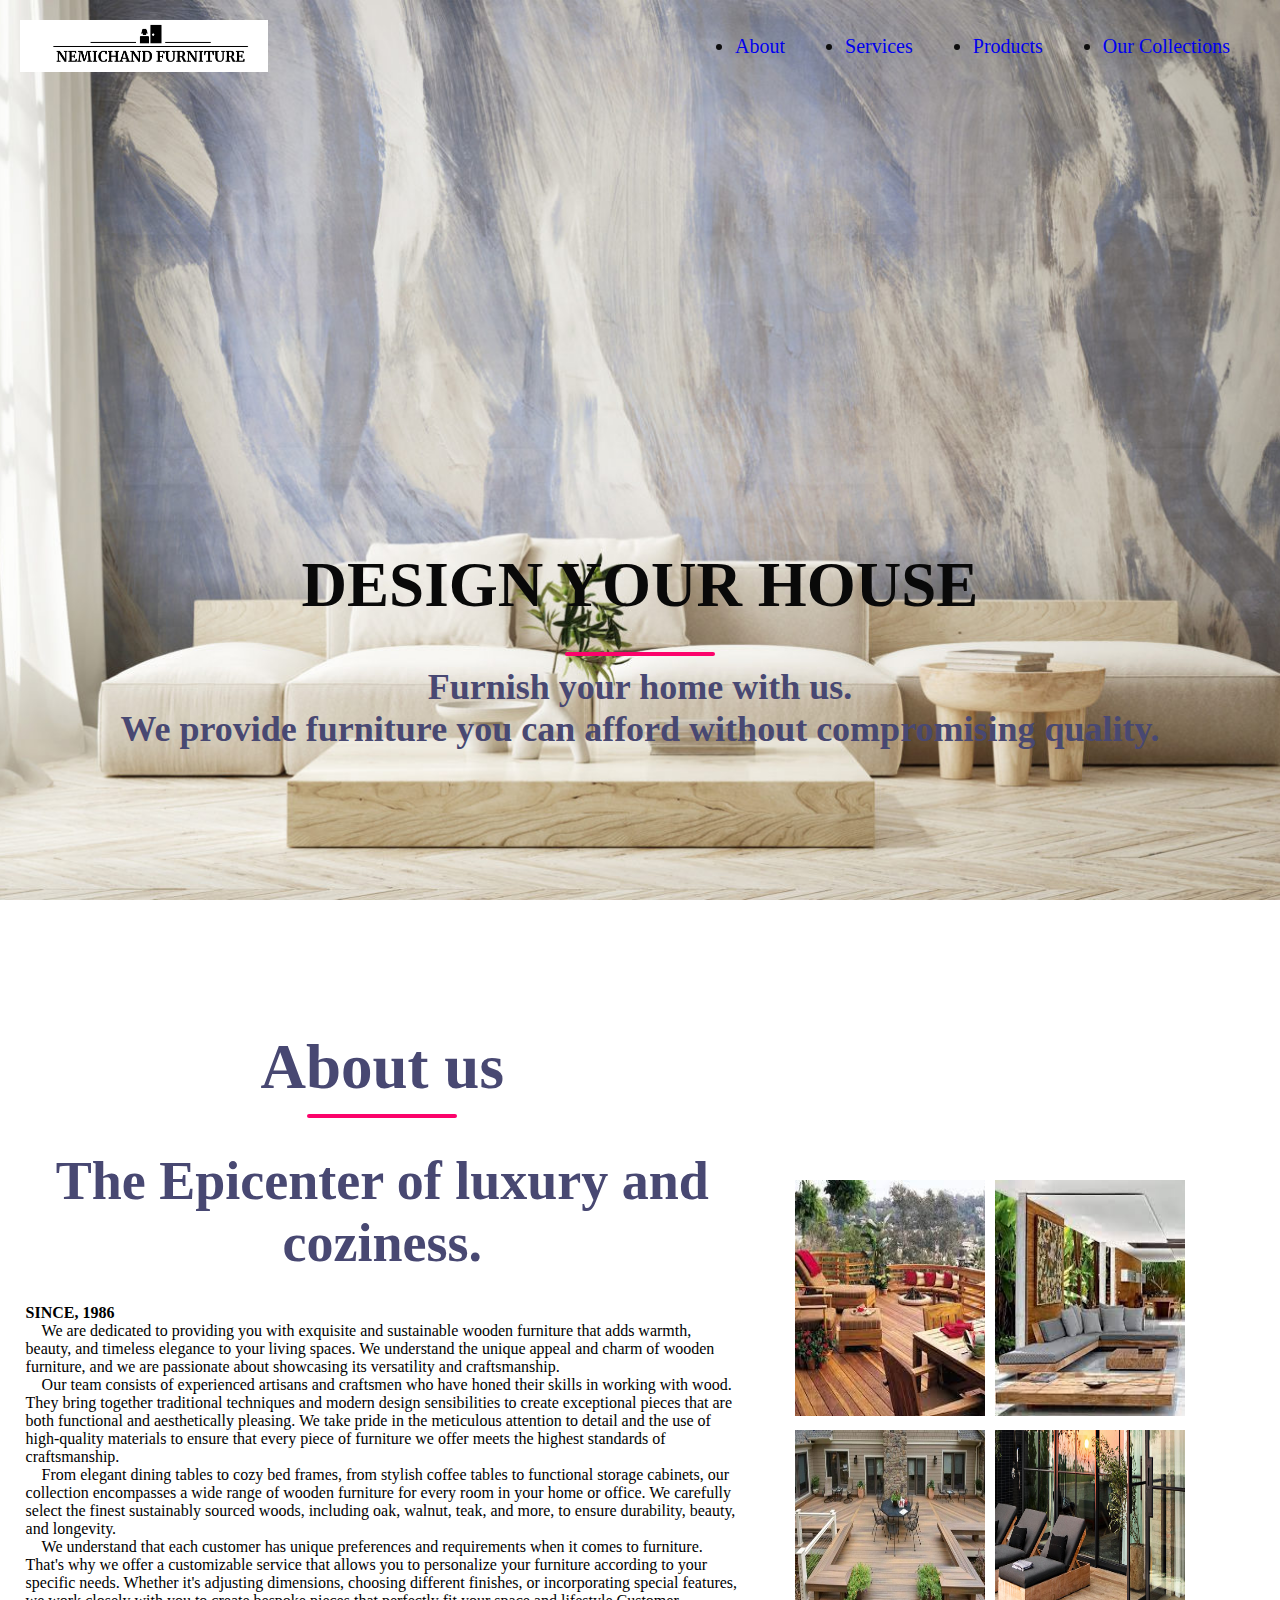
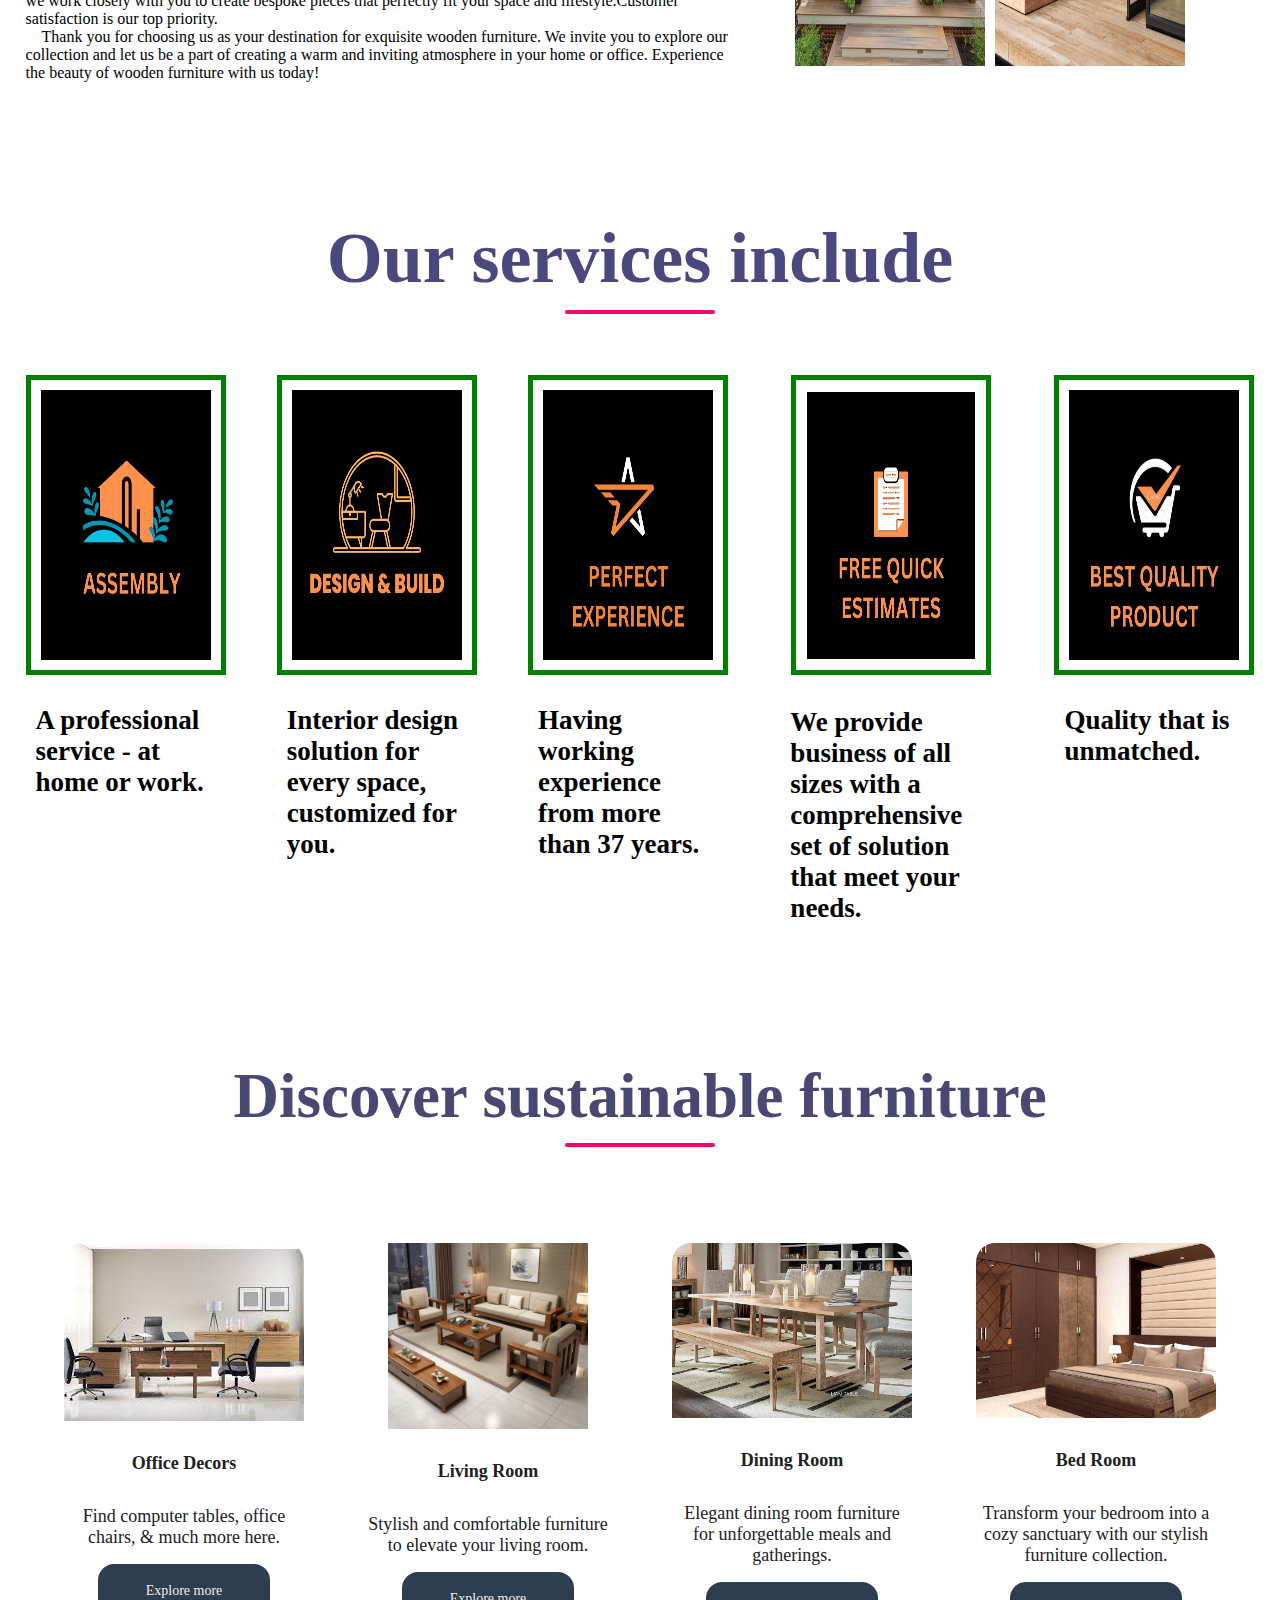
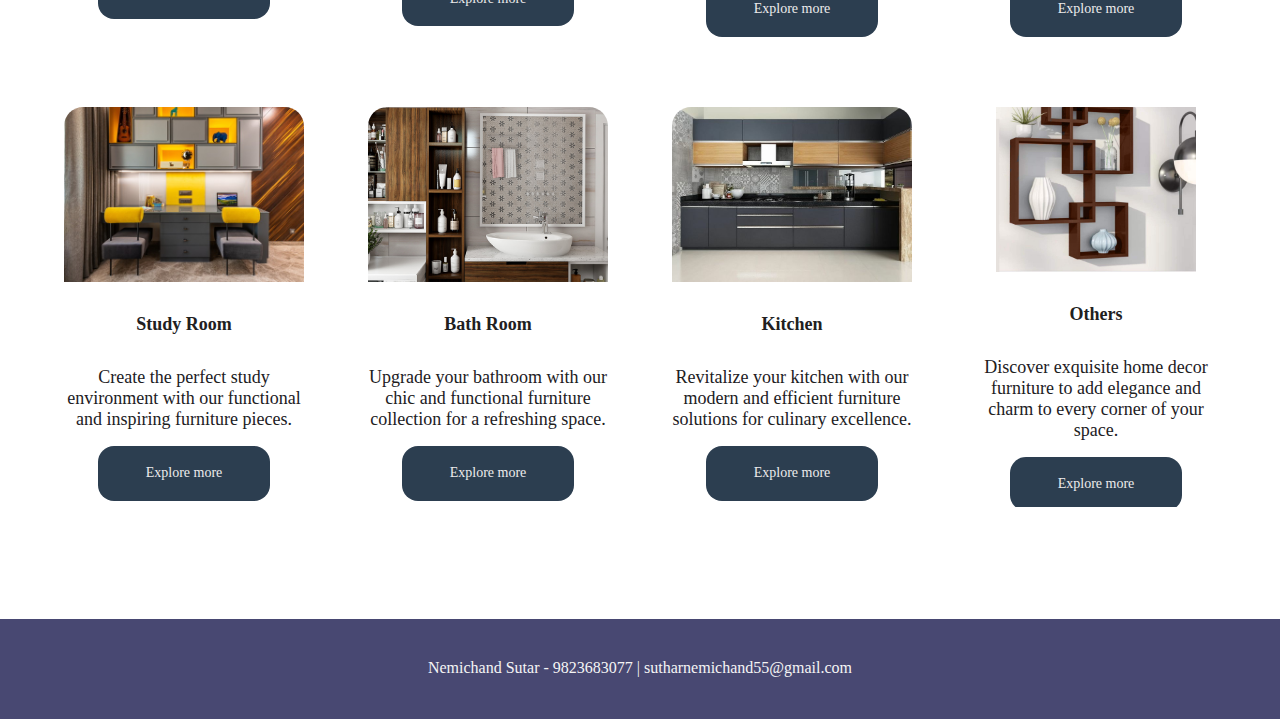
<file: index.html>
<!DOCTYPE html>
<html>

<head>
    <meta charset="UTF-8">
    <meta http-equiv="X-UA-Compatible" content="IE-edge">
    <meta name="viewport" content="width=device-width, initial-scale=1.0">
    <title>NEMICHAND FURNITURE</title>
    <link rel="stylesheet" href="css/index.css">
</head>

<body>
    <!--------------------------------------- navbar --------------------------------------->
    <nav class="navbar">
        <img src="css/newlogo.jpg" alt="" class="logo" height="5%" width="20%">
        <ul class="nav-links">
            <li><a href="#About">About</a></li>
            <li><a href="#Services">Services</a></li>
            <li><a href="#Products">Products</a></li>
            <li><a href="./gallery.html">Our Collections</a></li>
            <!-- <li><a href="./contactus.html">Contact</a></li> -->
        </ul>
        <img src="./css/menu.png" alt="" class="menu-btn">
    </nav>
    <!--------------------------------------- intro --------------------------------------->
    <header>
        <div class="header-content">
            <h1>DESIGN YOUR HOUSE</h1>
            <div class="line"></div>
            <h2>Furnish your home with us. <br>We provide furniture you can afford without compromising quality.</h2>
        </div>
    </header>
    <!-------------------------------------- 1st part : about us --------------------------------------->
    <section class="about-us" id="About">
        <div class="row">
            <div class="col content-col">
                <h1>About us</h1>
                <div class="line"></div>
                <h2>The Epicenter of luxury and coziness.</h2>
                <p><b>SINCE, 1986</b>
                    <br>&nbsp;&nbsp;&nbsp;&nbsp;We are dedicated to providing you with exquisite and sustainable wooden
                    furniture that adds warmth, beauty, and timeless elegance to your living spaces. We understand the
                    unique appeal and charm of wooden furniture, and we are passionate about showcasing its versatility
                    and craftsmanship.
                    <br>&nbsp;&nbsp;&nbsp;&nbsp;Our team consists of experienced artisans and craftsmen who have honed
                    their skills in working with wood. They bring together traditional techniques and modern design
                    sensibilities to create exceptional pieces that are both functional and aesthetically pleasing. We
                    take pride in the meticulous attention to detail and the use of high-quality materials to ensure
                    that every piece of furniture we offer meets the highest standards of craftsmanship.
                    <br>&nbsp;&nbsp;&nbsp;&nbsp;From elegant dining tables to cozy bed frames, from stylish coffee
                    tables to functional storage cabinets, our collection encompasses a wide range of wooden furniture
                    for every
                    room in your home or office. We carefully select the finest sustainably sourced woods, including
                    oak,
                    walnut, teak, and more, to ensure durability, beauty, and longevity.
                    <br>&nbsp;&nbsp;&nbsp;&nbsp;We understand that each customer has unique preferences and requirements
                    when it comes to furniture. That's why we offer a customizable service that allows you to
                    personalize your furniture according to your specific needs. Whether it's adjusting dimensions,
                    choosing different finishes, or incorporating special features, we work closely with you to create
                    bespoke pieces that perfectly fit your space and lifestyle.Customer satisfaction is our top
                    priority.
                    <br>&nbsp;&nbsp;&nbsp;&nbsp;Thank you for choosing us as your destination for exquisite wooden
                    furniture. We invite you to explore our collection and let us be a part of creating a warm and
                    inviting atmosphere in your home or office. Experience the beauty of wooden furniture with us today!
                </p>
            </div>
            <div class="col img-col">
                <div class="img-gallery">
                    <img src="css/about1.jpg" alt="" width="200" height="250">
                    <img src="css/about2.jpg" alt="" width="200" height="250">
                    <img src="css/about3.jpg" alt="" width="200" height="250">
                    <img src="css/about4.jpg" alt="" width="200" height="250">
                </div>
            </div>
        </div>

    </section>
    <!--------------------------------------- 2nd part :  services --------------------------------------->
    <section>
        <div class="title" id="Services">
            <h1>Our services include</h1>
            <div class="line"></div>
        </div>
        <div class="row">
            <div class="col">
                <img src="css/service1.png" class="pic" alt="" width="200" height="300">
                <h4>A professional service - at home or work.</h4>
            </div>
            <div class="col">
                <img src="css/service2.png" class="pic" alt="" width="200" height="300">
                <h4>Interior design solution for every space, customized for you.</h4>
            </div>
            <div class="col">
                <img src="css/service3.png" class="pic" alt="" width="200" height="300">
                <h4>Having working experience from more than 37 years.</h4>
            </div>
            <div class="col">
                <img src="css/service4.png" class="pic" alt="" width="200" height="300">
                <h4>We provide business of all sizes with a comprehensive set of solution that meet your needs.</h4>
            </div>
            <div class="col">
                <img src="css/service5.jpg" class="pic" alt="" width="200" height="300">
                <h4>Quality that is unmatched.</h4>
            </div>
        </div>
    </section>
    <!-------------------------------------- 3rd part : products ------------------------------------->
    <section>
        <div id="Products">
            <h2>Discover sustainable furniture</h2>
            <div class="line"></div><br><br><br>
            <div class="all-products">
                <div class="product">
                    <img src="css/mainoffc.jpg">
                    <div class="product-info">
                        <h4 class="product-title">Office Decors</h4>
                        <p class="product-price">Find computer tables, office chairs, & much more here.</p>
                        <a class="product-btn" href="office.html">Explore more</a>

                    </div>
                </div>
                <div class="product">
                    <img src="css/mainliv.jpg">
                    <div class="product-info">
                        <h4 class="product-title">Living Room</h4>
                        <p class="product-price">Stylish and comfortable furniture to elevate your living room.</p>
                        <a class="product-btn" href="living.html">Explore more</a>

                    </div>
                </div>
                <div class="product">
                    <img src="css/maindin.jpg">
                    <div class="product-info">
                        <h4 class="product-title">Dining Room</h4>
                        <p class="product-price">Elegant dining room furniture for unforgettable meals and gatherings.
                        </p>
                        <a class="product-btn" href="dining.html">Explore more</a>

                    </div>
                </div>
                <div class="product">
                    <img src="css/mainbed.jpg">
                    <div class="product-info">
                        <h4 class="product-title">Bed Room</h4>
                        <p class="product-price">Transform your bedroom into a cozy sanctuary with our stylish furniture
                            collection.</p>
                        <a class="product-btn" href="bedroom.html">Explore more</a>

                    </div>
                </div>
                <div class="product">
                    <img src="css/mainstudy.jpg">
                    <div class="product-info">
                        <h4 class="product-title">Study Room</h4>
                        <p class="product-price">Create the perfect study environment with our functional and inspiring
                            furniture pieces.</p>
                        <a class="product-btn" href="study.html">Explore more</a>

                    </div>
                </div>
                <div class="product">
                    <img src="css/mainbath.jpg">
                    <div class="product-info">
                        <h4 class="product-title">Bath Room</h4>
                        <p class="product-price">Upgrade your bathroom with our chic and functional furniture collection
                            for a refreshing space.</p>
                        <a class="product-btn" href="bathroom.html">Explore more</a>

                    </div>
                </div>
                <div class="product">
                    <img src="css/mainkit.jpg">
                    <div class="product-info">
                        <h4 class="product-title">Kitchen</h4>
                        <p class="product-price">Revitalize your kitchen with our modern and efficient furniture
                            solutions for culinary excellence.</p>
                        <a class="product-btn" href="kitchen.html">Explore more</a>

                    </div>
                </div>
                <div class="product">
                    <img src="css/mainoth.jpg">
                    <div class="product-info">
                        <h4 class="product-title">Others</h4>
                        <p class="product-price">Discover exquisite home decor furniture to add elegance and charm to
                            every corner of your space.</p>
                        <a class="product-btn" href="others.html">Explore more</a>

                    </div>
                </div>
            </div>
    </section>
    <!--  -->
    <section>

    </section>
    <!------------------------------------------- 6th part : footer ------------------------------------->
    <section class="footer">
        <!-- <p>S.NO 59/5/3, Plot No E-107, Lane No 6, near sai mandir, sai nagar, kondhwa bk, Haveli, Pune-411048</p> -->
        <p>Nemichand Sutar - 9823683077 | sutharnemichand55@gmail.com</p>
    </section>
    <!-- mobile linking part -->
    <script>
        const menubtn = document.querySelector('.menu-btn')
        const navlinks = document.querySelector('.nav-links')

        menubtn.addEventListener('click', () => {
            navlinks.classList.toggle('mobile-menu')
        })
    </script>
</body>

</html>
</file>
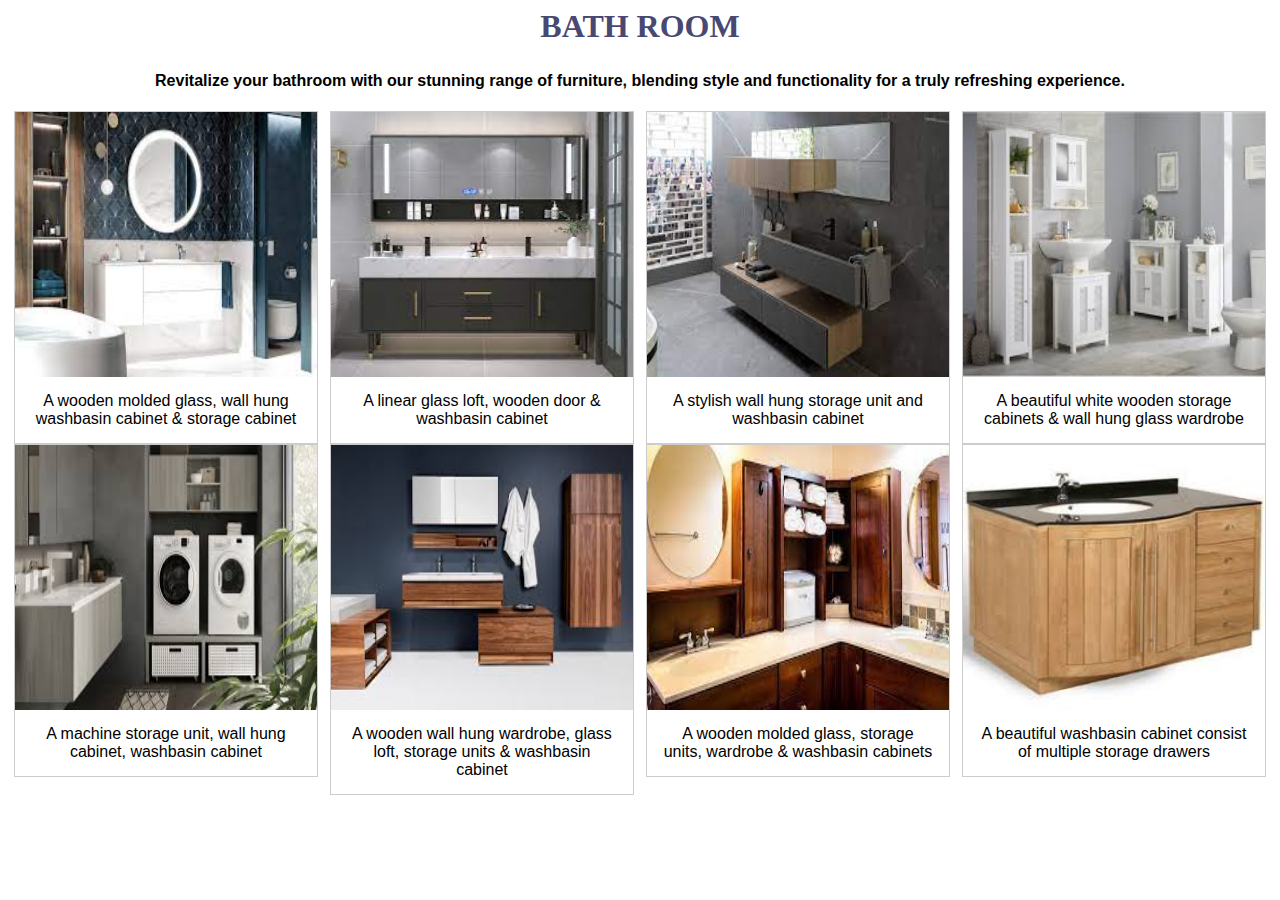
<file: bathroom.html>
<html>

<head>
    <style>
        body h2 {
            text-align: center;
            color: #484872;
            font-size: 200%;
        }

        body h4 {
            text-align: center;
            font-family: 'Lucida Sans', 'Lucida Sans Regular', 'Lucida Grande', 'Lucida Sans Unicode', Geneva, Verdana, sans-serif;
            font-size: 100%;
        }

        div.gallery {
            border: 1px solid #ccc;
        }

        div.gallery:hover {
            border: 1px solid #777;
        }

        div.gallery img {
            width: 100%;
            height: 30%;
            padding: auto;
        }

        div.desc {
            padding: 15px;
            text-align: center;
            font-family: 'Segoe UI', Tahoma, Geneva, Verdana, sans-serif;
        }

        * {
            box-sizing: border-box;
        }

        .responsive {
            padding: 0 6px;
            float: left;
            width: 24.99999%;
        }

        @media only screen and (max-width: 700px) {
            .responsive {
                width: 49.99999%;
                margin: 6px 0;
            }
        }

        @media only screen and (max-width: 500px) {
            .responsive {
                width: 100%;
            }
        }

        .clearfix:after {
            content: "";
            display: table;
            clear: both;
        }
    </style>
</head>

<body>
    <h2>BATH ROOM</h2>
    <h4>Revitalize your bathroom with our stunning range of furniture, blending style and functionality for a truly refreshing experience.</h4>
    <div class="responsive">
        <div class="gallery">
            <a target="_blank" href="css/bathroom1.jpg">
                <img src="css/bathroom1.jpg" alt="" width="500" height="500">
            </a>
            <div class="desc">A wooden molded glass, wall hung washbasin cabinet & storage cabinet</div>
        </div>
    </div>


    <div class="responsive">
        <div class="gallery">
            <a target="_blank" href="css/bathroom2.jpg">
                <img src="css/bathroom2.jpg" alt="" width="500" height="500">
            </a>
            <div class="desc">A linear glass loft, wooden door & washbasin cabinet</div>
        </div>
    </div>

    <div class="responsive">
        <div class="gallery">
            <a target="_blank" href="css/bathroom3.jpg">
                <img src="css/bathroom3.jpg" alt="" width="500" height="500">
            </a>
            <div class="desc">A stylish wall hung storage unit and washbasin cabinet</div>
        </div>
    </div>

    <div class="responsive">
        <div class="gallery">
            <a target="_blank" href="css/bathroom4.jpg">
                <img src="css/bathroom4.jpg" alt="" width="500" height="500">
            </a>
            <div class="desc">A beautiful white wooden storage cabinets & wall hung glass wardrobe</div>
        </div>
    </div>
    <div class="responsive">
        <div class="gallery">
            <a target="_blank" href="css/bathroom5.jpg">
                <img src="css/bathroom5.jpg" alt="" width="500" height="500">
            </a>
            <div class="desc">A machine storage unit, wall hung cabinet, washbasin cabinet</div>
        </div>
    </div>


    <div class="responsive">
        <div class="gallery">
            <a target="_blank" href="css/bathroom6.jpg">
                <img src="css/bathroom6.jpg" alt="" width="500" height="500">
            </a>
            <div class="desc">A wooden wall hung wardrobe, glass loft, storage units & washbasin cabinet</div>
        </div>
    </div>

    <div class="responsive">
        <div class="gallery">
            <a target="_blank" href="css/bathroom7.jpg">
                <img src="css/bathroom7.jpg" alt="" width="500" height="500">
            </a>
            <div class="desc">A wooden molded glass, storage units, wardrobe & washbasin cabinets</div>
        </div>
    </div>

    <div class="responsive">
        <div class="gallery">
            <a target="_blank" href="css/bathroom8.jpg">
                <img src="css/bathroom8.jpg" alt="" width="500" height="500">
            </a>
            <div class="desc">A beautiful washbasin cabinet consist of multiple storage drawers</div>
        </div>
    </div>
</body>
</html>
</file>
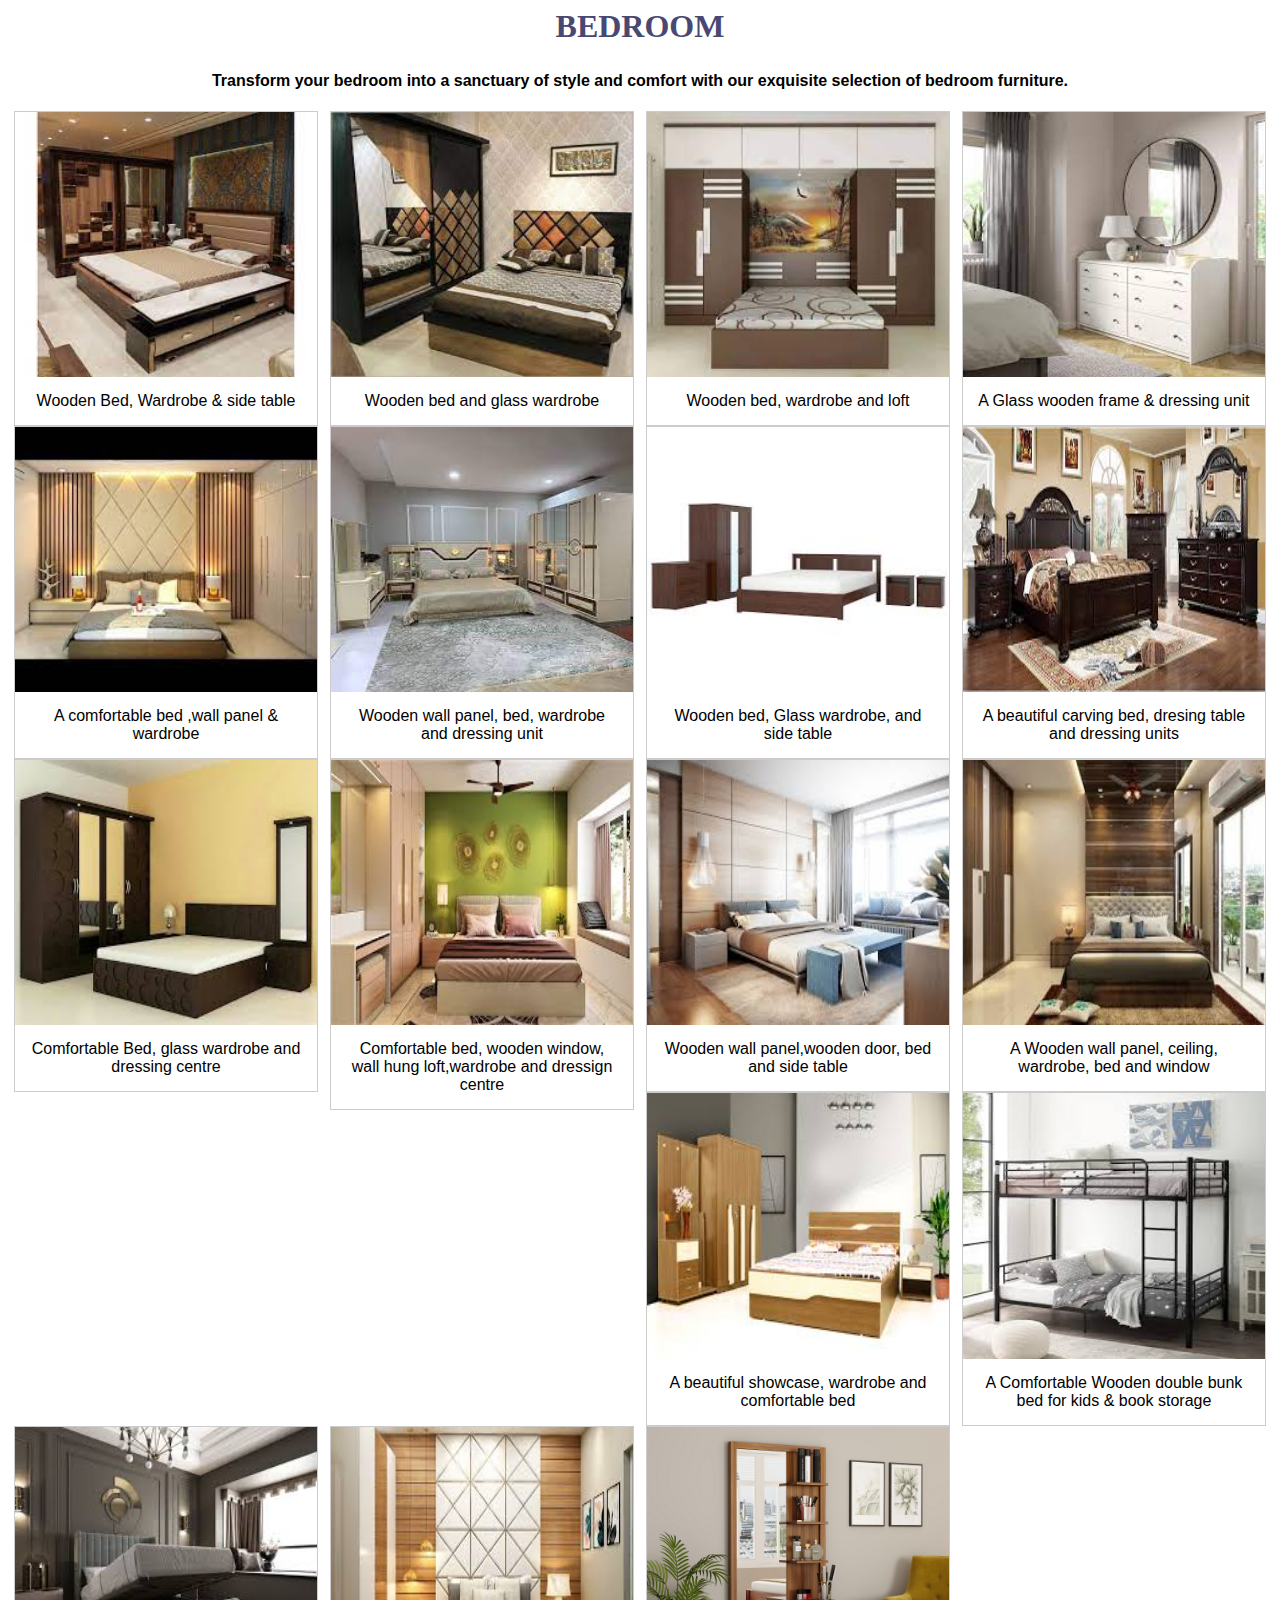
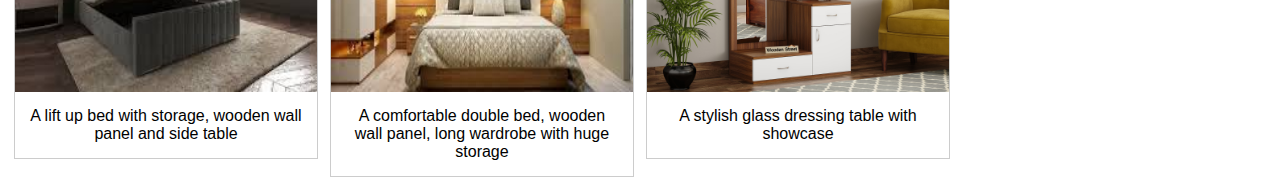
<file: bedroom.html>
<html>

<head>
    <style>
        body h2 {
            text-align: center;
            color: #484872;
            font-size: 200%;
        }

        body h4 {
            text-align: center;
            font-family: 'Lucida Sans', 'Lucida Sans Regular', 'Lucida Grande', 'Lucida Sans Unicode', Geneva, Verdana, sans-serif;
            font-size: 100%;
        }

        div.gallery {
            border: 1px solid #ccc;
        }

        div.gallery:hover {
            border: 1px solid #777;
        }

        div.gallery img {
            width: 100%;
            height: 30%;
            padding: auto;
        }

        div.desc {
            padding: 15px;
            text-align: center;
            font-family: 'Segoe UI', Tahoma, Geneva, Verdana, sans-serif;
        }

        * {
            box-sizing: border-box;
        }

        .responsive {
            padding: 0 6px;
            float: left;
            width: 24.99999%;
        }

        @media only screen and (max-width: 700px) {
            .responsive {
                width: 49.99999%;
                margin: 6px 0;
            }
        }

        @media only screen and (max-width: 500px) {
            .responsive {
                width: 100%;
            }
        }

        .clearfix:after {
            content: "";
            display: table;
            clear: both;
        }
    </style>
</head>

<body>
    <h2>BEDROOM</h2>
    <h4>Transform your bedroom into a sanctuary of style and comfort with our exquisite selection of bedroom furniture.</h4>
    <div class="responsive">
        <div class="gallery">
            <a target="_blank" href="css/bedroom/bedroom1.jpg">
                <img src="css/bedroom/bedroom1.jpg" alt="" width="500" height="500">
            </a>
            <div class="desc">Wooden Bed, Wardrobe & side table</div>
        </div>
    </div>


    <div class="responsive">
        <div class="gallery">
            <a target="_blank" href="css/bedroom/bedroom2.jpg">
                <img src="css/bedroom/bedroom2.jpg" alt="" width="500" height="500">
            </a>
            <div class="desc">Wooden bed and glass wardrobe</div>
        </div>
    </div>

    <div class="responsive">
        <div class="gallery">
            <a target="_blank" href="css/bedroom/bedroom3.jpg">
                <img src="css/bedroom/bedroom3.jpg" alt="" width="500" height="500">
            </a>
            <div class="desc">Wooden bed, wardrobe and loft</div>
        </div>
    </div>

    <div class="responsive">
        <div class="gallery">
            <a target="_blank" href="css/bedroom/bedroom4.jpg">
                <img src="css/bedroom/bedroom4.jpg" alt="" width="500" height="500">
            </a>
            <div class="desc">A Glass wooden frame & dressing unit</div>
        </div>
    </div>
    <div class="responsive">
        <div class="gallery">
            <a target="_blank" href="css/bedroom/bedroom5.jpg">
                <img src="css/bedroom/bedroom5.jpg" alt="" width="500" height="500">
            </a>
            <div class="desc">A comfortable bed ,wall panel & wardrobe</div>
        </div>
    </div>


    <div class="responsive">
        <div class="gallery">
            <a target="_blank" href="css/bedroom/bedroom6.jpg">
                <img src="css/bedroom/bedroom6.jpg" alt="" width="500" height="500">
            </a>
            <div class="desc">Wooden wall panel, bed, wardrobe and dressing unit</div>
        </div>
    </div>

    <div class="responsive">
        <div class="gallery">
            <a target="_blank" href="css/bedroom/bedroom7.jpg">
                <img src="css/bedroom/bedroom7.jpg" alt="" width="500" height="500">
            </a>
            <div class="desc">Wooden bed, Glass wardrobe, and side table</div>
        </div>
    </div>

    <div class="responsive">
        <div class="gallery">
            <a target="_blank" href="css/bedroom/bedroom8.jpg">
                <img src="css/bedroom/bedroom8.jpg" alt="" width="500" height="500">
            </a>
            <div class="desc">A beautiful carving bed, dresing table and dressing units</div>
        </div>
    </div>

    <div class="responsive">
        <div class="gallery">
            <a target="_blank" href="css/bedroom/bedroom9.jpg">
                <img src="css/bedroom/bedroom9.jpg" alt="" width="500" height="500">
            </a>
            <div class="desc">Comfortable Bed, glass wardrobe and dressing centre</div>
        </div>
    </div>


    <div class="responsive">
        <div class="gallery">
            <a target="_blank" href="css/bedroom/bedroom10.jpg">
                <img src="css/bedroom/bedroom10.jpg" alt="" width="500" height="500">
            </a>
            <div class="desc">Comfortable bed, wooden window, wall hung loft,wardrobe and dressign centre</div>
        </div>
    </div>

    <div class="responsive">
        <div class="gallery">
            <a target="_blank" href="css/bedroom/bedroom11.jpg">
                <img src="css/bedroom/bedroom11.jpg" alt="" width="500" height="500">
            </a>
            <div class="desc">Wooden wall panel,wooden door, bed and side table</div>
        </div>
    </div>


    <div class="responsive">
        <div class="gallery">
            <a target="_blank" href="css/bedroom/bedroom12.jpg">
                <img src="css/bedroom/bedroom12.jpg" alt="" width="500" height="500">
            </a>
            <div class="desc">A Wooden wall panel, ceiling, wardrobe, bed and window</div>
        </div>
    </div>

    <div class="responsive">
        <div class="gallery">
            <a target="_blank" href="css/bedroom/bedroom13.jpg">
                <img src="css/bedroom/bedroom13.jpg" alt="" width="500" height="500">
            </a>
            <div class="desc">A beautiful showcase, wardrobe and comfortable bed</div>
        </div>
    </div>

    <div class="responsive">
        <div class="gallery">
            <a target="_blank" href="css/bedroom/bedroom14.jpg">
                <img src="css/bedroom/bedroom14.jpg" alt="" width="500" height="500">
            </a>
            <div class="desc">A Comfortable Wooden double bunk bed for kids & book storage</div>
        </div>
    </div>
    <div class="responsive">
        <div class="gallery">
            <a target="_blank" href="css/bedroom/bedroom15.jpg">
                <img src="css/bedroom/bedroom15.jpg" alt="" width="500" height="500">
            </a>
            <div class="desc">A lift up bed with storage, wooden wall panel and side table</div>
        </div>
    </div>


    <div class="responsive">
        <div class="gallery">
            <a target="_blank" href="css/bedroom/bedroom16.jpg">
                <img src="css/bedroom/bedroom16.jpg" alt="" width="500" height="500">
            </a>
            <div class="desc">A comfortable double bed, wooden wall panel, long wardrobe with huge storage</div>
        </div>
    </div>

    <div class="responsive">
        <div class="gallery">
            <a target="_blank" href="css/bedroom/bedroom17.jpg">
                <img src="css/bedroom/bedroom17.jpg" alt="" width="500" height="500">
            </a>
            <div class="desc">A stylish glass dressing table with showcase</div>
        </div>
    </div>
</body>
</html>
</file>
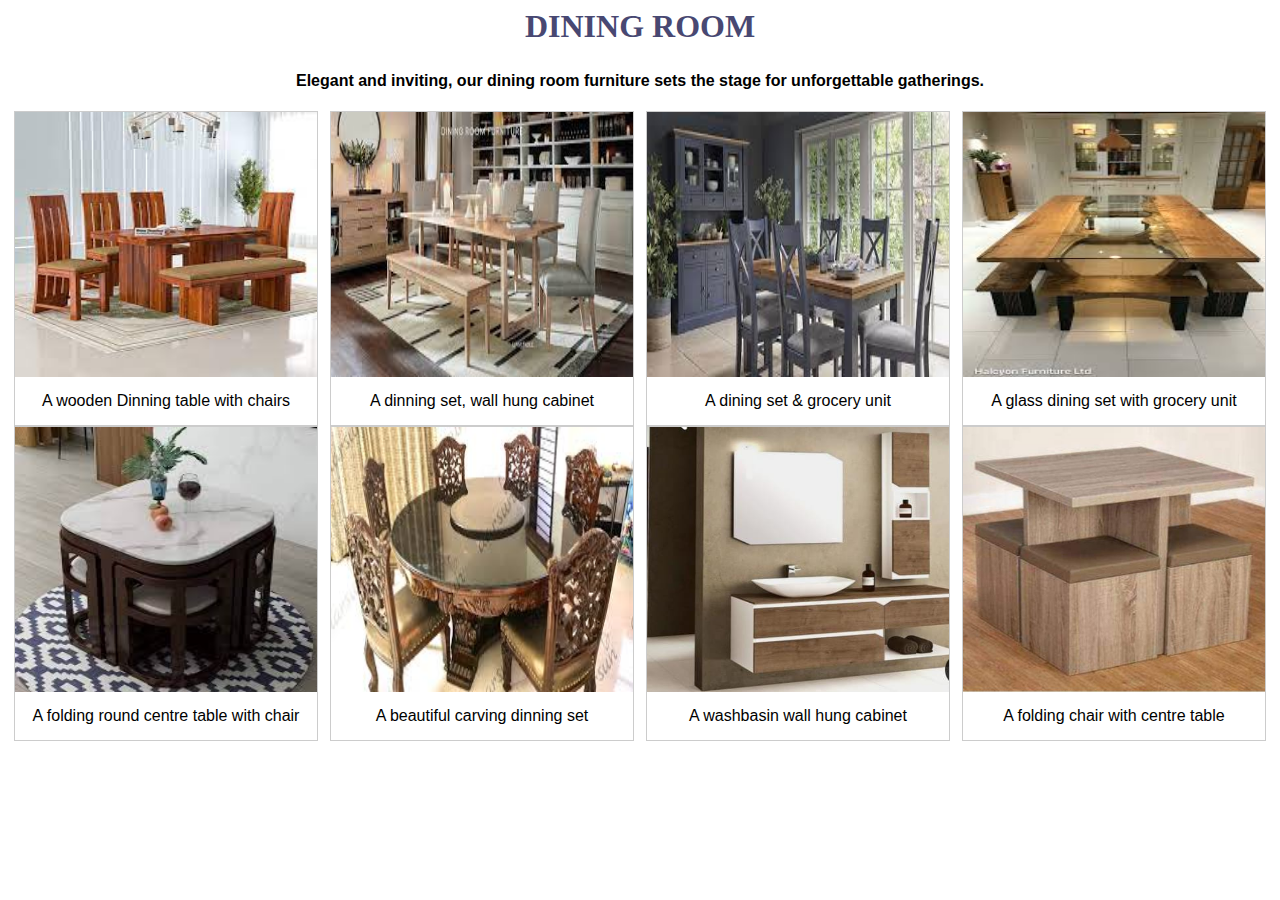
<file: dining.html>
<html>

<head>
    <style>
        body h2 {
            text-align: center;
            color: #484872;
            font-size: 200%;
        }

        body h4 {
            text-align: center;
            font-family: 'Lucida Sans', 'Lucida Sans Regular', 'Lucida Grande', 'Lucida Sans Unicode', Geneva, Verdana, sans-serif;
            font-size: 100%;
        }

        div.gallery {
            border: 1px solid #ccc;
        }

        div.gallery:hover {
            border: 1px solid #777;
        }

        div.gallery img {
            width: 100%;
            height: 30%;
            padding: auto;
        }

        div.desc {
            padding: 15px;
            text-align: center;
            font-family: 'Segoe UI', Tahoma, Geneva, Verdana, sans-serif;
        }

        * {
            box-sizing: border-box;
        }

        .responsive {
            padding: 0 6px;
            float: left;
            width: 24.99999%;
        }

        @media only screen and (max-width: 700px) {
            .responsive {
                width: 49.99999%;
                margin: 6px 0;
            }
        }

        @media only screen and (max-width: 500px) {
            .responsive {
                width: 100%;
            }
        }

        .clearfix:after {
            content: "";
            display: table;
            clear: both;
        }
    </style>
</head>

<body>
    <h2>DINING ROOM</h2>
    <h4>Elegant and inviting, our dining room furniture sets the stage for unforgettable gatherings.</h4>
    <div class="responsive">
        <div class="gallery">
            <a target="_blank" href="css/dining1.jpg">
                <img src="css/dining1.jpg" alt="" width="500" height="500">
            </a>
            <div class="desc">A wooden Dinning table with chairs</div>
        </div>
    </div>


    <div class="responsive">
        <div class="gallery">
            <a target="_blank" href="css/dining2.jpg">
                <img src="css/dining2.jpg" alt="" width="500" height="500">
            </a>
            <div class="desc">A dinning set, wall hung cabinet</div>
        </div>
    </div>

    <div class="responsive">
        <div class="gallery">
            <a target="_blank" href="css/dining3.jpg">
                <img src="css/dining3.jpg" alt="" width="500" height="500">
            </a>
            <div class="desc">A dining set & grocery unit</div>
        </div>
    </div>

    <div class="responsive">
        <div class="gallery">
            <a target="_blank" href="css/dining4.jpg">
                <img src="css/dining4.jpg" alt="" width="500" height="500">
            </a>
            <div class="desc">A glass dining set with grocery unit </div>
        </div>
    </div>
    <div class="responsive">
        <div class="gallery">
            <a target="_blank" href="css/dining5.jpg">
                <img src="css/dining5.jpg" alt="" width="500" height="500">
            </a>
            <div class="desc">A folding round centre table with chair</div>
        </div>
    </div>


    <div class="responsive">
        <div class="gallery">
            <a target="_blank" href="css/dining6.jpg">
                <img src="css/dining6.jpg" alt="" width="500" height="500">
            </a>
            <div class="desc">A beautiful carving dinning set</div>
        </div>
    </div>

    <div class="responsive">
        <div class="gallery">
            <a target="_blank" href="css/dining7.jpeg">
                <img src="css/dining7.jpeg" alt="" width="500" height="500">
            </a>
            <div class="desc">A washbasin wall hung cabinet</div>
        </div>
    </div>
    <div class="responsive">
        <div class="gallery">
            <a target="_blank" href="css/dining9.jpeg">
                <img src="css/dining9.jpeg" alt="" width="500" height="500">
            </a>
            <div class="desc">A folding chair with centre table</div>
        </div>
    </div>


</body>
</html>
</file>
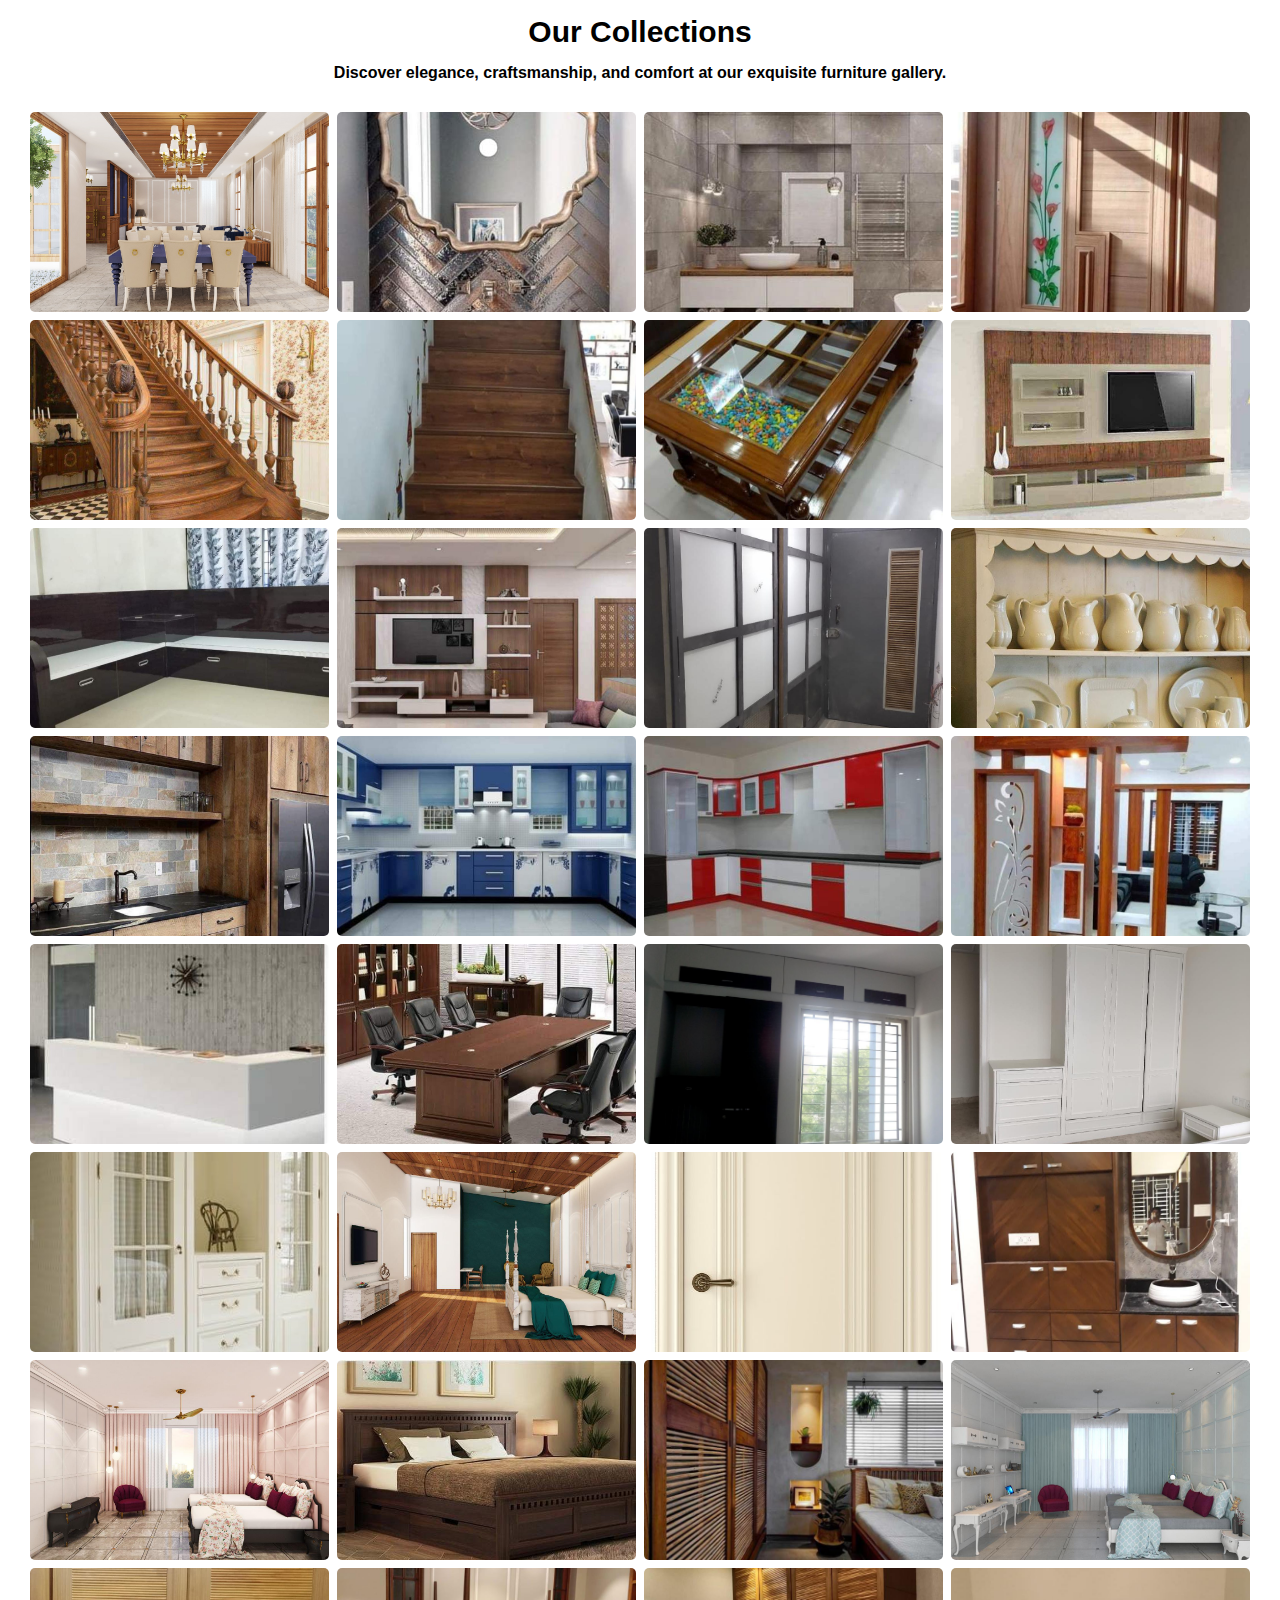
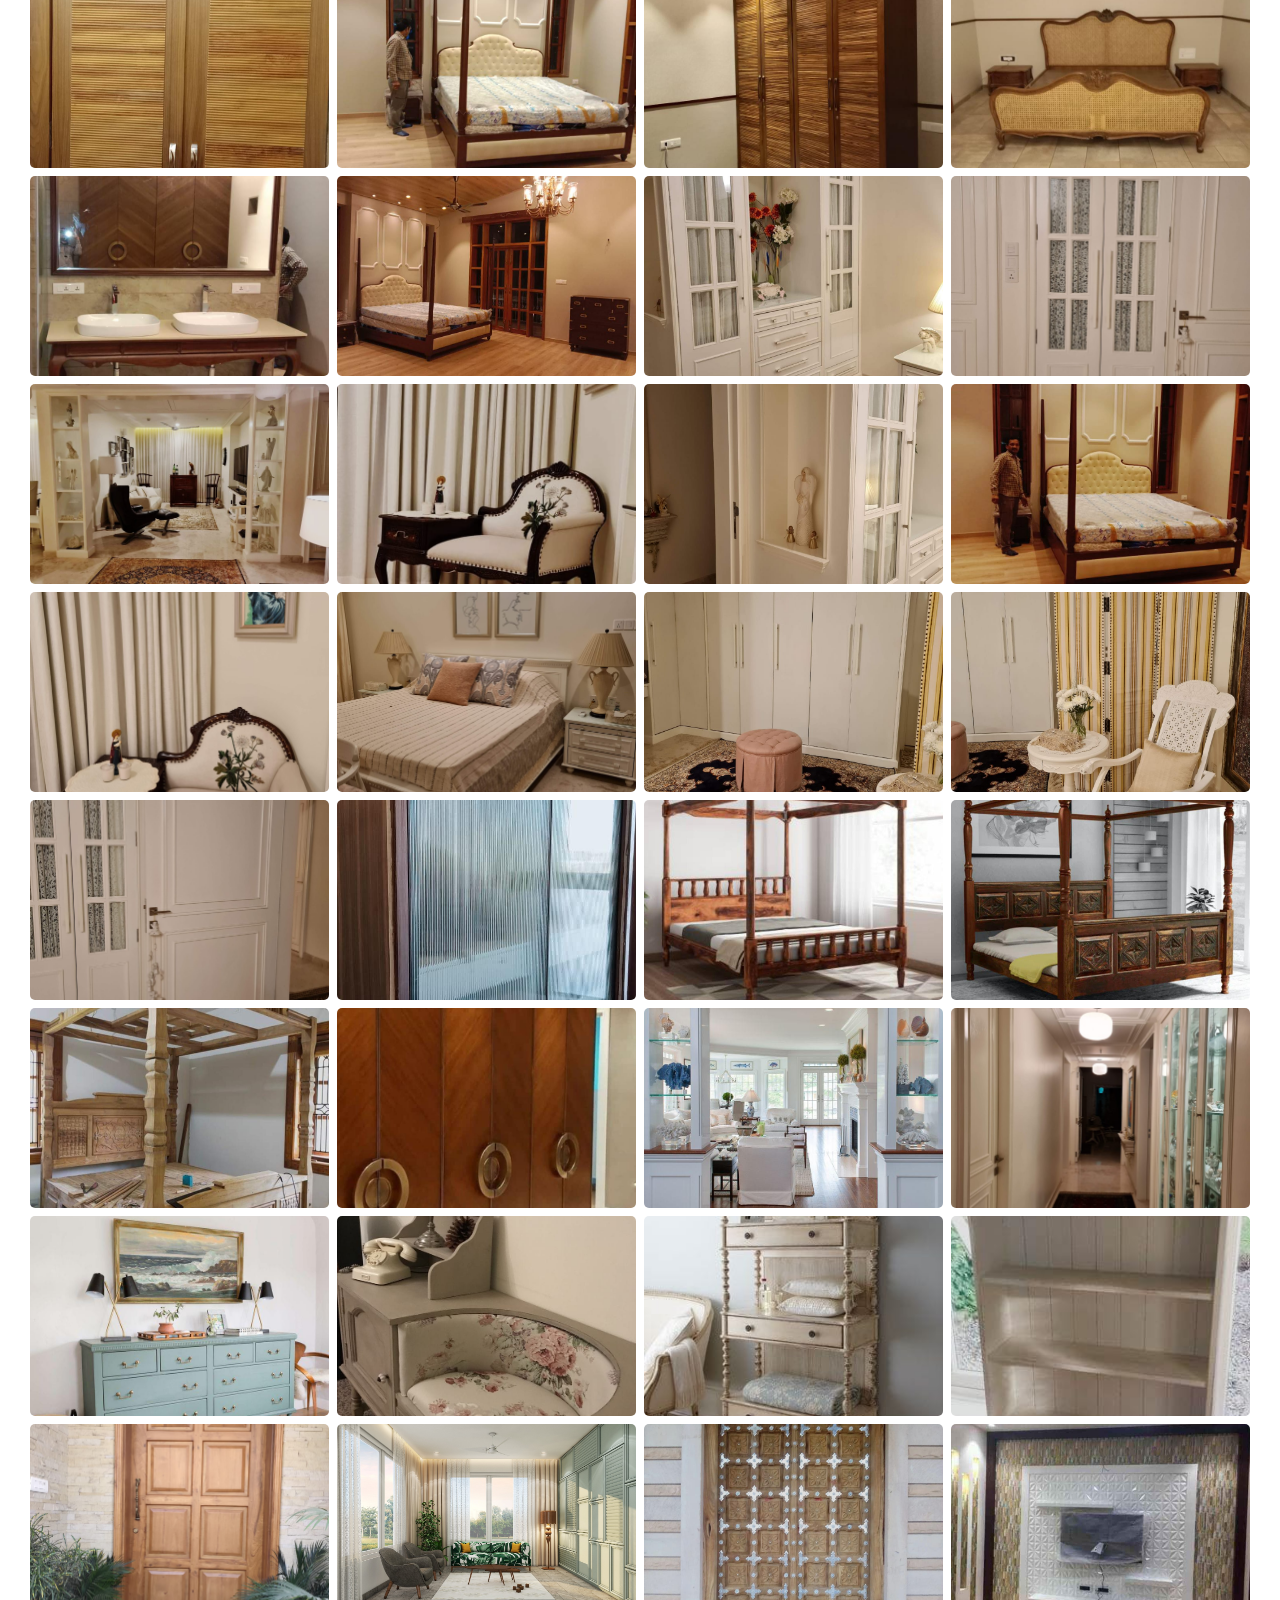
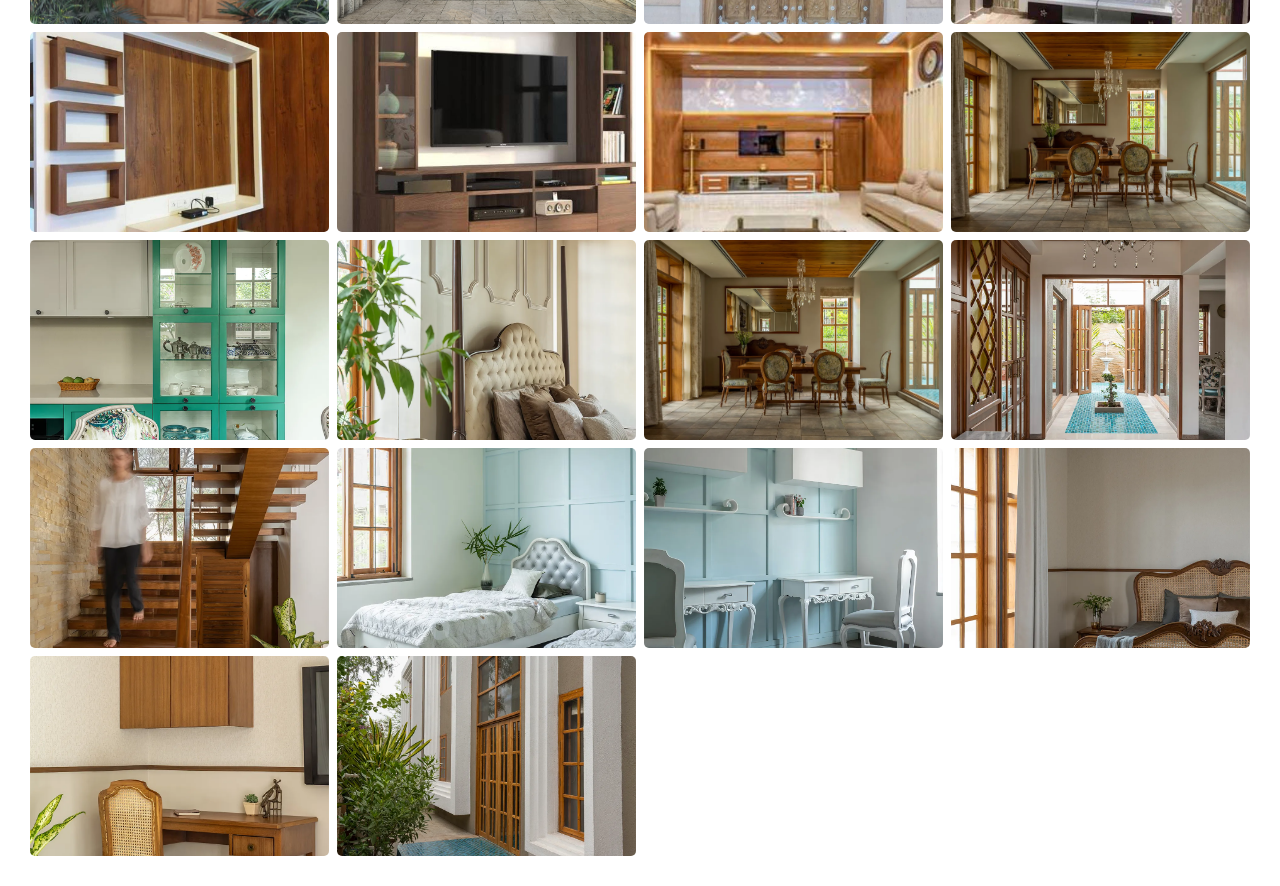
<file: gallery.html>
<html>

<head>
    <meta charset="UTF-8">
    <meta http-equiv="X-UA-Compatible" content="IE=edge">
    <meta name="viewport" content="width=device-width, initial-scale=1.0">
    <link rel="stylesheet" href="css/gallery/gallery.css">
    <title>Gallery</title>
</head>
<body>
    <h2>Our Collections</h2>
    <h4>Discover elegance, craftsmanship, and comfort at our exquisite furniture gallery.</h4>
    <div class="gallery">
        <div class="image">
            <img src="css/gallery/gallery1.jpg" alt="">
        </div>
        <div class="image">
            <img src="css/gallery/gallery2.jpg" alt="">
        </div>
        <div class="image">
            <img src="css/gallery/gallery3.jpg" alt="">
        </div>
        <div class="image">
            <img src="css/gallery/gallery4.jpg" alt="">
        </div>
        <div class="image">
            <img src="css/gallery/gallery5.jpg" alt="">
        </div>
        <div class="image">
            <img src="css/gallery/gallery6.jpg" alt="">
        </div>
        <div class="image">
            <img src="css/gallery/gallery7.jpg" alt="">
        </div>
        <div class="image">
            <img src="css/gallery/gallery8.jpg" alt="">
        </div>
        <div class="image">
            <img src="css/gallery/gallery9.jpg" alt="">
        </div>
        <div class="image">
            <img src="css/gallery/gallery10.jpg" alt="">
        </div>
        <div class="image">
            <img src="css/gallery/gallery11.jpg" alt="">
        </div>
        <div class="image">
            <img src="css/gallery/gallery12.jpg" alt="">
        </div>
        <div class="image">
            <img src="css/gallery/gallery13.jpg" alt="">
        </div>
        <div class="image">
            <img src="css/gallery/gallery14.jpg" alt="">
        </div>
        <div class="image">
            <img src="css/gallery/gallery15.jpg" alt="">
        </div>
        <div class="image">
            <img src="css/gallery/gallery16.jpg" alt="">
        </div>
        <div class="image">
            <img src="css/gallery/gallery17.jpg" alt="">
        </div>
        <div class="image">
            <img src="css/gallery/gallery18.jpg" alt="">
        </div>
        <div class="image">
            <img src="css/gallery/gallery19.jpg" alt="">
        </div>
        <div class="image">
            <img src="css/gallery/gallery20.jpg" alt="">
        </div>
        <div class="image">
            <img src="css/gallery/gallery21.jpg" alt="">
        </div>
        <div class="image">
            <img src="css/gallery/gallery22.jpg" alt="">
        </div>
        <div class="image">
            <img src="css/gallery/gallery23.jpg" alt="">
        </div>
        <div class="image">
            <img src="css/gallery/gallery24.jpg" alt="">
        </div>
        <div class="image">
            <img src="css/gallery/gallery25.jpg" alt="">
        </div>
        <div class="image">
            <img src="css/gallery/gallery26.jpg" alt="">
        </div>
        <div class="image">
            <img src="css/gallery/gallery27.jpg" alt="">
        </div>
        <div class="image">
            <img src="css/gallery/gallery28.jpg" alt="">
        </div>
        <div class="image">
            <img src="css/gallery/gallery29.jpg" alt="">
        </div>
        <div class="image">
            <img src="css/gallery/gallery30.jpg" alt="">
        </div>
        <div class="image">
            <img src="css/gallery/gallery31.jpg" alt="">
        </div>
        <div class="image">
            <img src="css/gallery/gallery32.jpg" alt="">
        </div>
        <div class="image">
            <img src="css/gallery/gallery33.jpg" alt="">
        </div>
        <div class="image">
            <img src="css/gallery/gallery34.jpg" alt="">
        </div>
        <div class="image">
            <img src="css/gallery/gallery35.jpg" alt="">
        </div>
        <div class="image">
            <img src="css/gallery/gallery36.jpg" alt="">
        </div>
        <div class="image">
            <img src="css/gallery/gallery37.jpg" alt="">
        </div>
        <div class="image">
            <img src="css/gallery/gallery38.jpg" alt="">
        </div>
        <div class="image">
            <img src="css/gallery/gallery39.jpg" alt="">
        </div>
        <div class="image">
            <img src="css/gallery/gallery40.jpg" alt="">
        </div>
        <div class="image">
            <img src="css/gallery/gallery41.jpg" alt="">
        </div>
        <div class="image">
            <img src="css/gallery/gallery42.jpg" alt="">
        </div>
        <div class="image">
            <img src="css/gallery/gallery43.jpg" alt="">
        </div>
        <div class="image">
            <img src="css/gallery/gallery44.jpg" alt="">
        </div>
        <div class="image">
            <img src="css/gallery/gallery45.jpg" alt="">
        </div>
        <div class="image">
            <img src="css/gallery/gallery46.jpg" alt="">
        </div>
        <div class="image">
            <img src="css/gallery/gallery47.jpg" alt="">
        </div>
        <div class="image">
            <img src="css/gallery/gallery48.jpg" alt="">
        </div>
        <div class="image">
            <img src="css/gallery/gallery49.jpg" alt="">
        </div>
        <div class="image">
            <img src="css/gallery/gallery50.jpg" alt="">
        </div>
        <div class="image">
            <img src="css/gallery/gallery51.jpg" alt="">
        </div>
        <div class="image">
            <img src="css/gallery/gallery52.jpg" alt="">
        </div>
        <div class="image">
            <img src="css/gallery/gallery53.jpg" alt="">
        </div>
        <div class="image">
            <img src="css/gallery/gallery54.jpg" alt="">
        </div>
        <div class="image">
            <img src="css/gallery/gallery55.jpg" alt="">
        </div>
        <div class="image">
            <img src="css/gallery/gallery56.jpg" alt="">
        </div>
        <div class="image">
            <img src="css/gallery/gallery57.jpg" alt="">
        </div>
        <div class="image">
            <img src="css/gallery/gallery58.jpg" alt="">
        </div>
        <div class="image">
            <img src="css/gallery/gallery59.jpg" alt="">
        </div>
        <div class="image">
            <img src="css/gallery/gallery60.jpg" alt="">
        </div>
        <div class="image">
            <img src="css/gallery/gallery61.jpg" alt="">
        </div>
        <div class="image">
            <img src="css/gallery/gallery62.jpg" alt="">
        </div>
        <div class="image">
            <img src="css/gallery/gallery63.jpg" alt="">
        </div>
        <div class="image">
            <img src="css/gallery/gallery64.webp" alt="">
        </div>
        <div class="image">
            <img src="css/gallery/gallery65.webp" alt="">
        </div>
        <div class="image">
            <img src="css/gallery/gallery66.webp" alt="">
        </div>
        <div class="image">
            <img src="css/gallery/gallery67.webp" alt="">
        </div>
        <div class="image">
            <img src="css/gallery/gallery68.webp" alt="">
        </div>
        <div class="image">
            <img src="css/gallery/gallery69.webp" alt="">
        </div>
        <div class="image">
            <img src="css/gallery/gallery70.webp" alt="">
        </div>
        <div class="image">
            <img src="css/gallery/gallery71.webp" alt="">
        </div>
        <div class="image">
            <img src="css/gallery/gallery72.webp" alt="">
        </div>
        <div class="image">
            <img src="css/gallery/gallery73.webp" alt="">
        </div>
        <div class="image">
            <img src="css/gallery/gallery74.webp" alt="">
        </div>
    </div>
</body>

</html>
</file>
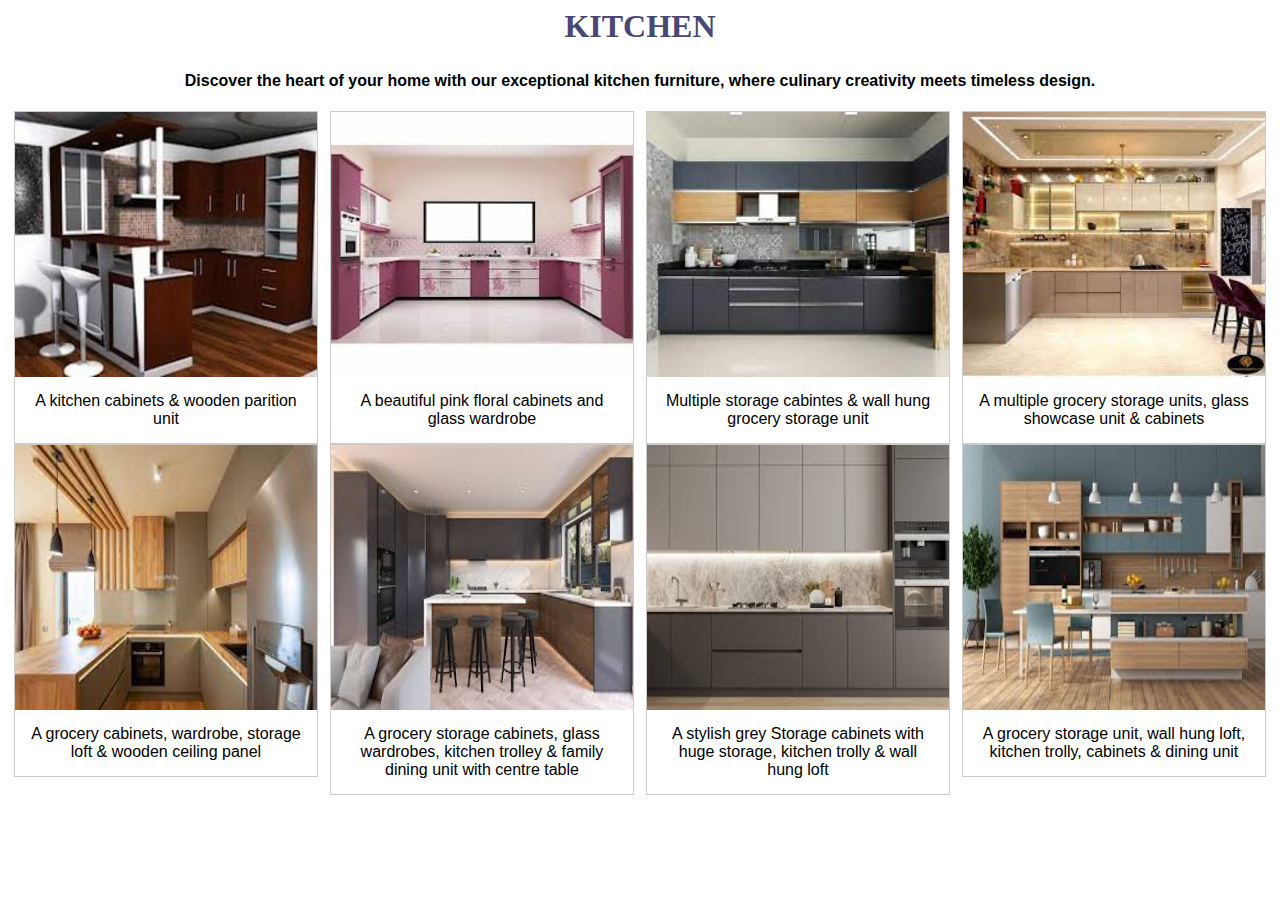
<file: kitchen.html>
<html>

<head>
    <style>
        body h2 {
            text-align: center;
            color: #484872;
            font-size: 200%;
        }

        body h4 {
            text-align: center;
            font-family: 'Lucida Sans', 'Lucida Sans Regular', 'Lucida Grande', 'Lucida Sans Unicode', Geneva, Verdana, sans-serif;
            font-size: 100%;
        }

        div.gallery {
            border: 1px solid #ccc;
        }

        div.gallery:hover {
            border: 1px solid #777;
        }

        div.gallery img {
            width: 100%;
            height: 30%;
            padding: auto;
        }

        div.desc {
            padding: 15px;
            text-align: center;
            font-family: 'Segoe UI', Tahoma, Geneva, Verdana, sans-serif;
        }

        * {
            box-sizing: border-box;
        }

        .responsive {
            padding: 0 6px;
            float: left;
            width: 24.99999%;
        }

        @media only screen and (max-width: 700px) {
            .responsive {
                width: 49.99999%;
                margin: 6px 0;
            }
        }

        @media only screen and (max-width: 500px) {
            .responsive {
                width: 100%;
            }
        }

        .clearfix:after {
            content: "";
            display: table;
            clear: both;
        }
    </style>
</head>

<body>
    <h2>KITCHEN</h2>
    <h4>Discover the heart of your home with our exceptional kitchen furniture, where culinary creativity meets timeless design.</h4>
    <div class="responsive">
        <div class="gallery">
            <a target="_blank" href="css/kitchen1.jpg">
                <img src="css/kitchen1.jpg" alt="" width="500" height="500">
            </a>
            <div class="desc">A kitchen cabinets & wooden parition unit</div>
        </div>
    </div>


    <div class="responsive">
        <div class="gallery">
            <a target="_blank" href="css/kitchen2.jpg">
                <img src="css/kitchen2.jpg" alt="" width="500" height="500">
            </a>
            <div class="desc">A beautiful pink floral cabinets and glass wardrobe</div>
        </div>
    </div>

    <div class="responsive">
        <div class="gallery">
            <a target="_blank" href="css/kitchen3.jpg">
                <img src="css/kitchen3.jpg" alt="" width="500" height="500">
            </a>
            <div class="desc">Multiple storage cabintes & wall hung grocery storage unit</div>
        </div>
    </div>

    <div class="responsive">
        <div class="gallery">
            <a target="_blank" href="css/kitchen4.jpg">
                <img src="css/kitchen4.jpg" alt="" width="500" height="500">
            </a>
            <div class="desc">A multiple grocery storage units, glass showcase unit & cabinets</div>
        </div>
    </div>
    <div class="responsive">
        <div class="gallery">
            <a target="_blank" href="css/kitchen5.jpg">
                <img src="css/kitchen5.jpg" alt="" width="500" height="500">
            </a>
            <div class="desc">A grocery cabinets, wardrobe, storage loft & wooden ceiling panel</div>
        </div>
    </div>


    <div class="responsive">
        <div class="gallery">
            <a target="_blank" href="css/kitchen6.jpg">
                <img src="css/kitchen6.jpg" alt="" width="500" height="500">
            </a>
            <div class="desc">A grocery storage cabinets, glass wardrobes, kitchen trolley & family dining unit with centre table</div>
        </div>
    </div>

    <div class="responsive">
        <div class="gallery">
            <a target="_blank" href="css/kitchen7.jpg">
                <img src="css/kitchen7.jpg" alt="" width="500" height="500">
            </a>
            <div class="desc">A stylish grey Storage cabinets with huge storage, kitchen trolly & wall hung loft</div>
        </div>
    </div>

    <div class="responsive">
        <div class="gallery">
            <a target="_blank" href="css/kitchen8.jpg">
                <img src="css/kitchen8.jpg" alt="" width="500" height="500">
            </a>
            <div class="desc">A grocery storage unit, wall hung loft, kitchen trolly, cabinets & dining unit</div>
        </div>
    </div>
</body>
</html>
</file>
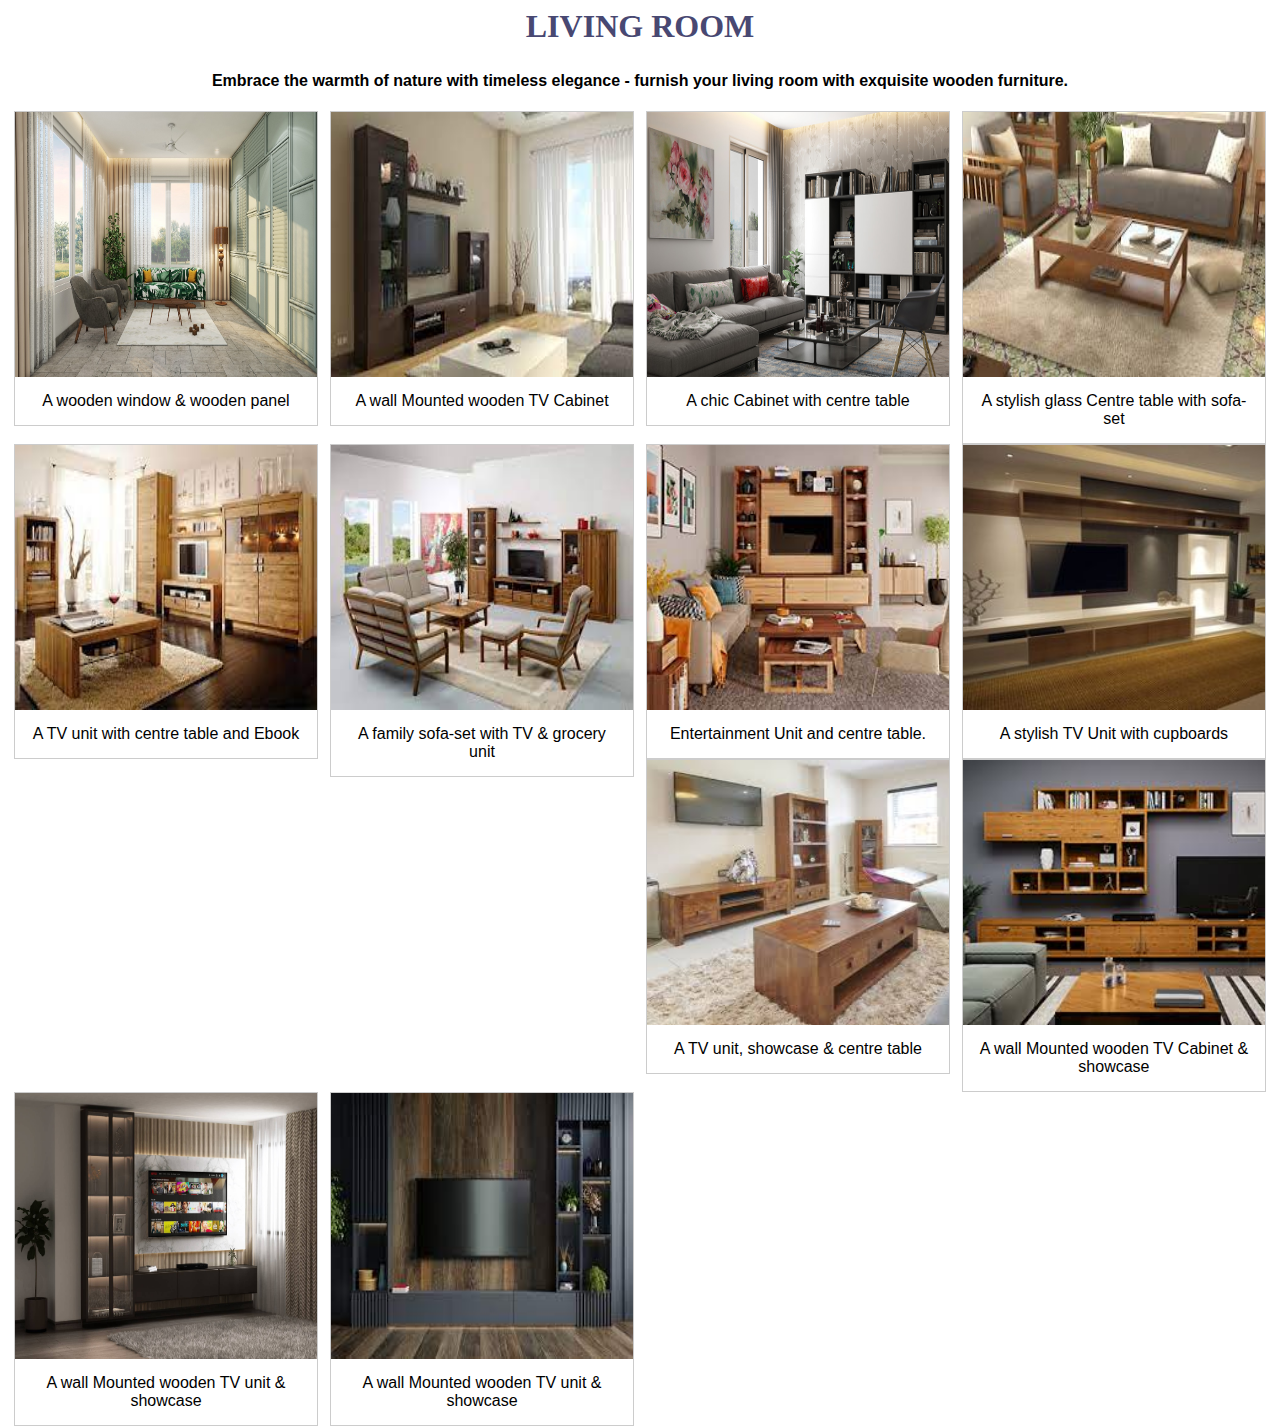
<file: living.html>
<html>

<head>
    <style>
        body h2 {
            text-align: center;
            color: #484872;
            font-size: 200%;
        }

        body h4 {
            text-align: center;
            font-family: 'Lucida Sans', 'Lucida Sans Regular', 'Lucida Grande', 'Lucida Sans Unicode', Geneva, Verdana, sans-serif;
            font-size: 100%;
        }

        div.gallery {
            border: 1px solid #ccc;
        }

        div.gallery:hover {
            border: 1px solid #777;
        }

        div.gallery img {
            width: 100%;
            height: 30%;
            padding: auto;
        }

        div.desc {
            padding: 15px;
            text-align: center;
            font-family: 'Segoe UI', Tahoma, Geneva, Verdana, sans-serif;
        }

        * {
            box-sizing: border-box;
        }

        .responsive {
            padding: 0 6px;
            float: left;
            width: 24.99999%;
        }

        @media only screen and (max-width: 700px) {
            .responsive {
                width: 49.99999%;
                margin: 6px 0;
            }
        }

        @media only screen and (max-width: 500px) {
            .responsive {
                width: 100%;
            }
        }

        .clearfix:after {
            content: "";
            display: table;
            clear: both;
        }
    </style>
</head>

<body>
    <h2>LIVING ROOM</h2>
    <h4>Embrace the warmth of nature with timeless elegance - furnish your living room with exquisite wooden furniture.</h4>
    <div class="responsive">
        <div class="gallery">
            <a target="_blank" href="css/living1.jpg">
                <img src="css/living1.jpg" alt="" width="500" height="500">
            </a>
            <div class="desc">A wooden window & wooden panel</div>
        </div>
    </div>


    <div class="responsive">
        <div class="gallery">
            <a target="_blank" href="css/living2.jpg">
                <img src="css/living2.jpg" alt="" width="500" height="500">
            </a>
            <div class="desc">A wall Mounted wooden TV Cabinet</div>
        </div>
    </div>

    <div class="responsive">
        <div class="gallery">
            <a target="_blank" href="css/living3.jpg">
                <img src="css/living3.jpg" alt="" width="500" height="500">
            </a>
            <div class="desc">A chic Cabinet with centre table</div>
        </div>
    </div>

    <div class="responsive">
        <div class="gallery">
            <a target="_blank" href="css/living4.jpg">
                <img src="css/living4.jpg" alt="" width="500" height="500">
            </a>
            <div class="desc">A stylish glass Centre table with sofa-set</div>
        </div>
    </div>
    <div class="responsive">
        <div class="gallery">
            <a target="_blank" href="css/living5.jpg">
                <img src="css/living5.jpg" alt="" width="500" height="500">
            </a>
            <div class="desc">A TV unit with centre table and Ebook</div>
        </div>
    </div>


    <div class="responsive">
        <div class="gallery">
            <a target="_blank" href="css/living6.jpg">
                <img src="css/living6.jpg" alt="" width="500" height="500">
            </a>
            <div class="desc">A family sofa-set with TV & grocery unit</div>
        </div>
    </div>

    <div class="responsive">
        <div class="gallery">
            <a target="_blank" href="css/living7.jpg">
                <img src="css/living7.jpg" alt="" width="500" height="500">
            </a>
            <div class="desc">Entertainment Unit and centre table.</div>
        </div>
    </div>

    <div class="responsive">
        <div class="gallery">
            <a target="_blank" href="css/living8.jpg">
                <img src="css/living8.jpg" alt="" width="500" height="500">
            </a>
            <div class="desc">A stylish TV Unit with cupboards</div>
        </div>
    </div>

    <div class="responsive">
        <div class="gallery">
            <a target="_blank" href="css/living9.jpg">
                <img src="css/living9.jpg" alt="" width="500" height="500">
            </a>
            <div class="desc">A TV unit, showcase & centre table</div>
        </div>
    </div>


    <div class="responsive">
        <div class="gallery">
            <a target="_blank" href="css/living10.jpg">
                <img src="css/living10.jpg" alt="" width="500" height="500">
            </a>
            <div class="desc">A wall Mounted wooden TV Cabinet & showcase</div>
        </div>
    </div>

    <div class="responsive">
        <div class="gallery">
            <a target="_blank" href="css/living11.jpg">
                <img src="css/living11.jpg" alt="" width="500" height="500">
            </a>
            <div class="desc">A wall Mounted wooden TV unit & showcase</div>
        </div>
    </div>


    <div class="responsive">
        <div class="gallery">
            <a target="_blank" href="css/living12.jpg">
                <img src="css/living12.jpg" alt="" width="500" height="500">
            </a>
            <div class="desc">A wall Mounted wooden TV unit & showcase</div>
        </div>
    </div>

</body>

</html>
</file>
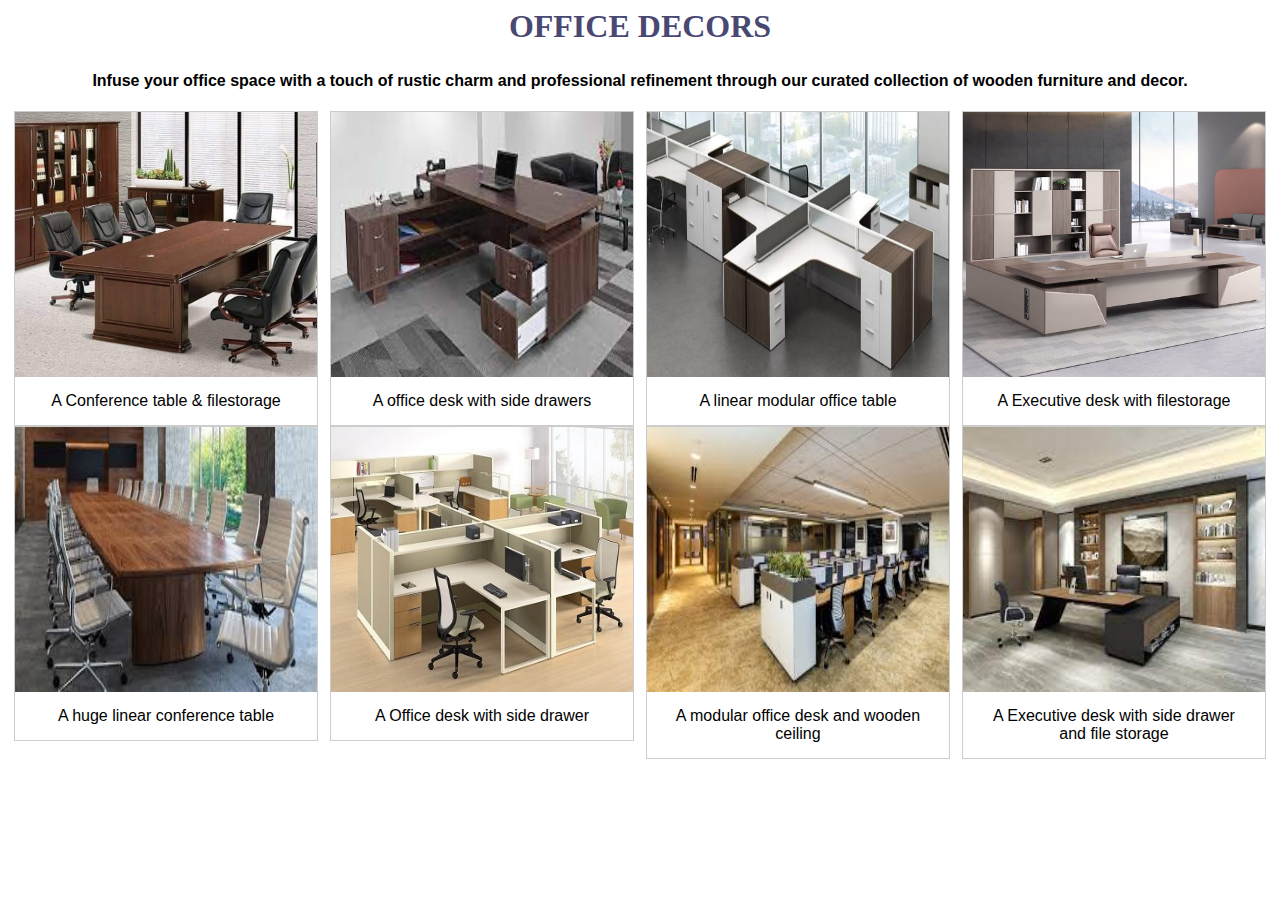
<file: office.html>
<html>

<head>
    <style>
        body h2 {
            text-align: center;
            color: #484872;
            font-size: 200%;
        }

        body h4 {
            text-align: center;
            font-family: 'Lucida Sans', 'Lucida Sans Regular', 'Lucida Grande', 'Lucida Sans Unicode', Geneva, Verdana, sans-serif;
            font-size: 100%;
        }

        div.gallery {
            border: 1px solid #ccc;
        }

        div.gallery:hover {
            border: 1px solid #777;
        }

        div.gallery img {
            width: 100%;
            height: 30%;
            padding: auto;
        }

        div.desc {
            padding: 15px;
            text-align: center;
            font-family: 'Segoe UI', Tahoma, Geneva, Verdana, sans-serif;
        }

        * {
            box-sizing: border-box;
        }

        .responsive {
            padding: 0 6px;
            float: left;
            width: 24.99999%;
        }

        @media only screen and (max-width: 700px) {
            .responsive {
                width: 49.99999%;
                margin: 6px 0;
            }
        }

        @media only screen and (max-width: 500px) {
            .responsive {
                width: 100%;
            }
        }

        .clearfix:after {
            content: "";
            display: table;
            clear: both;
        }
    </style>
</head>

<body>
    <h2>OFFICE DECORS</h2>
    <h4>Infuse your office space with a touch of rustic charm and professional refinement through our curated collection of wooden furniture and decor.</h4>
    <div class="responsive">
        <div class="gallery">
            <a target="_blank" href="css/office1.jpg">
                <img src="css/office1.jpg" alt="" width="500" height="500">
            </a>
            <div class="desc">A Conference table & filestorage</div>
        </div>
    </div>


    <div class="responsive">
        <div class="gallery">
            <a target="_blank" href="css/office2.jpg">
                <img src="css/office2.jpg" alt="" width="500" height="500">
            </a>
            <div class="desc">A office desk with side drawers</div>
        </div>
    </div>

    <div class="responsive">
        <div class="gallery">
            <a target="_blank" href="css/office3.jpg">
                <img src="css/office3.jpg" alt="" width="500" height="500">
            </a>
            <div class="desc">A linear modular office table</div>
        </div>
    </div>

    <div class="responsive">
        <div class="gallery">
            <a target="_blank" href="css/office4.jpg">
                <img src="css/office4.jpg" alt="" width="500" height="500">
            </a>
            <div class="desc">A Executive desk with filestorage</div>
        </div>
    </div>
    <div class="responsive">
        <div class="gallery">
            <a target="_blank" href="css/office5.jpg">
                <img src="css/office5.jpg" alt="" width="500" height="500">
            </a>
            <div class="desc">A huge linear conference table</div>
        </div>
    </div>


    <div class="responsive">
        <div class="gallery">
            <a target="_blank" href="css/office6.jpg">
                <img src="css/office6.jpg" alt="" width="500" height="500">
            </a>
            <div class="desc">A Office desk with side drawer</div>
        </div>
    </div>

    <div class="responsive">
        <div class="gallery">
            <a target="_blank" href="css/office7.jpg">
                <img src="css/office7.jpg" alt="" width="500" height="500">
            </a>
            <div class="desc">A modular office desk and wooden ceiling</div>
        </div>
    </div>

    <div class="responsive">
        <div class="gallery">
            <a target="_blank" href="css/office8.jpg">
                <img src="css/office8.jpg" alt="" width="500" height="500">
            </a>
            <div class="desc">A Executive desk with side drawer and file storage</div>
        </div>
    </div>

</body>

</html>
</file>
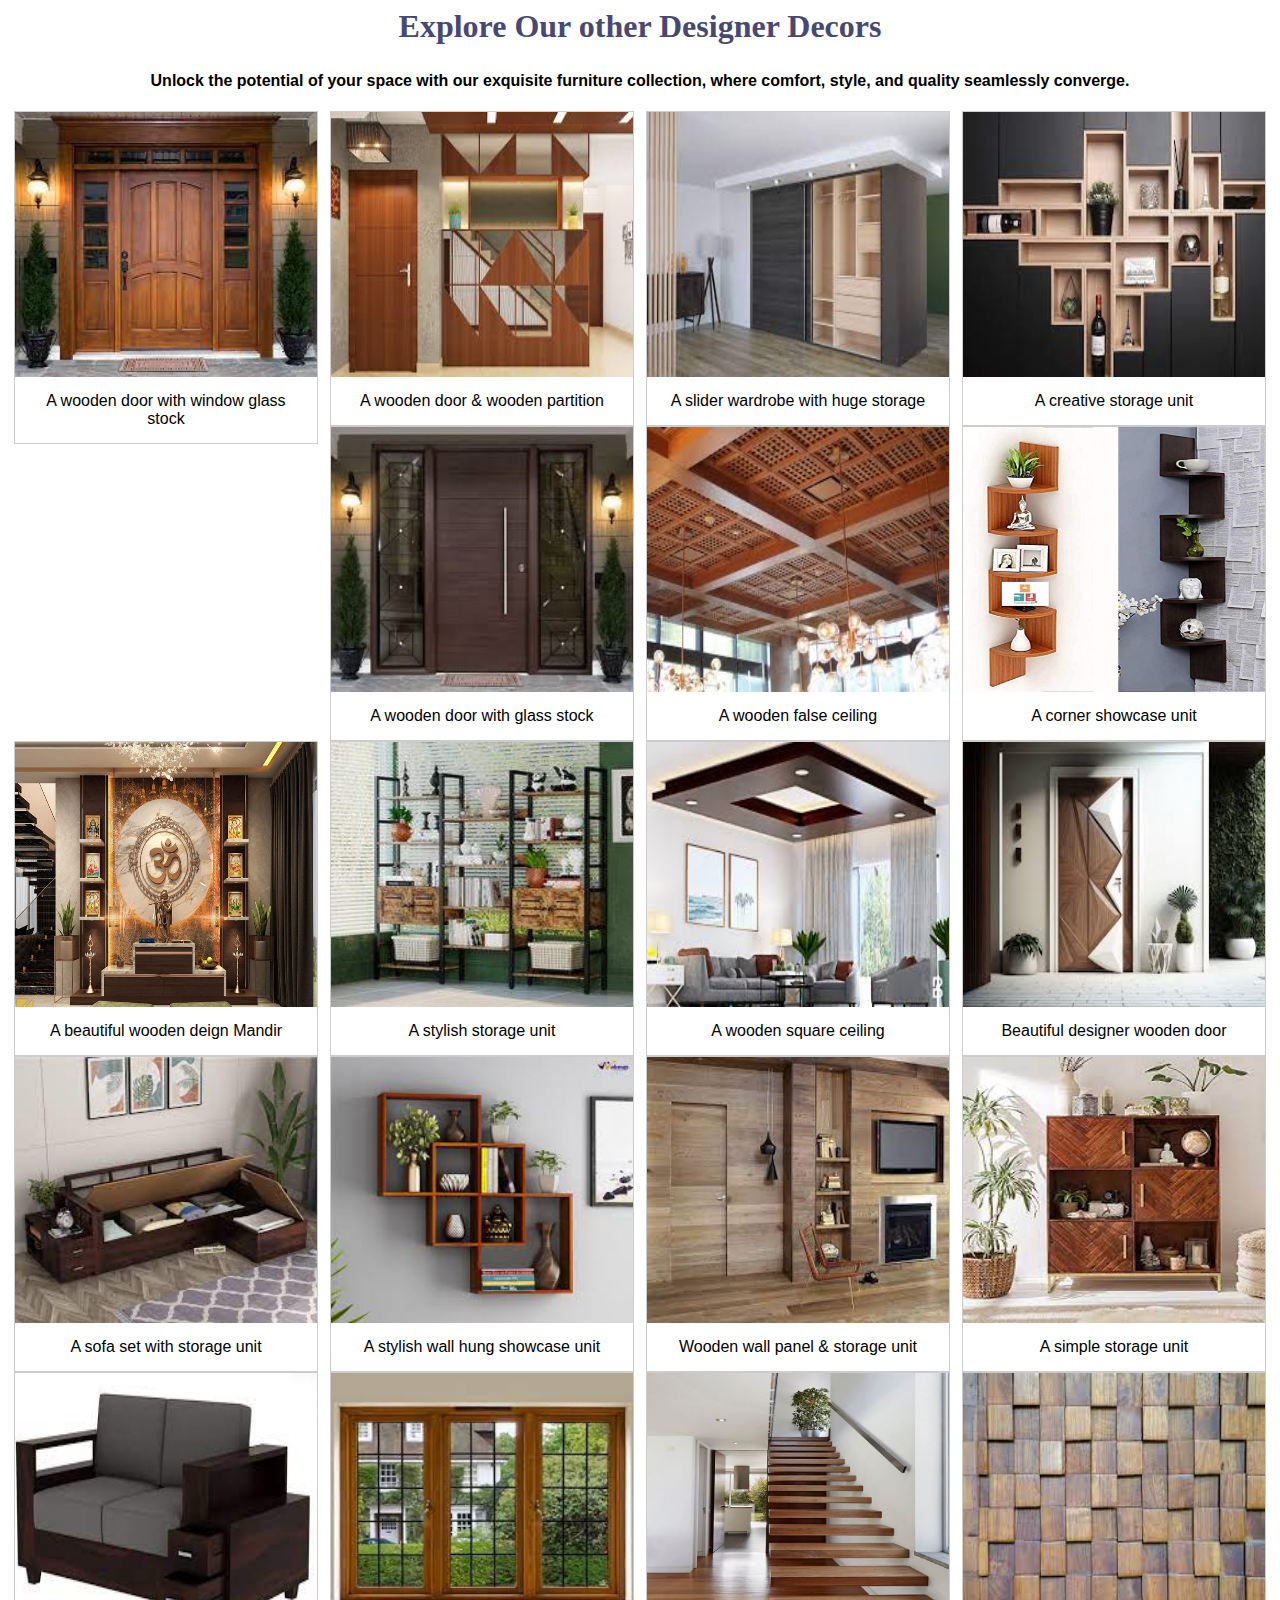
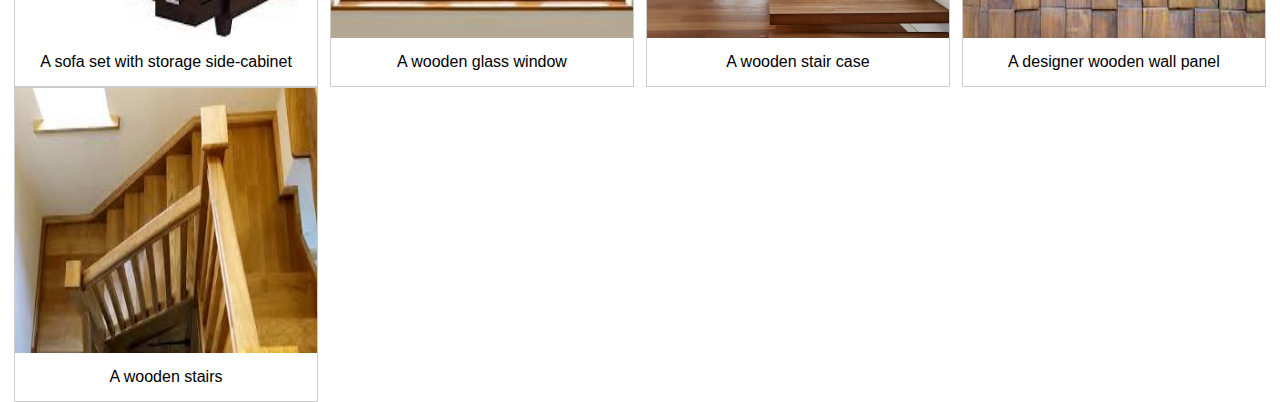
<file: others.html>
<html>

<head>
    <style>
        body h2 {
            text-align: center;
            color: #484872;
            font-size: 200%;
        }

        body h4 {
            text-align: center;
            font-family: 'Lucida Sans', 'Lucida Sans Regular', 'Lucida Grande', 'Lucida Sans Unicode', Geneva, Verdana, sans-serif;
            font-size: 100%;
        }

        div.gallery {
            border: 1px solid #ccc;
        }

        div.gallery:hover {
            border: 1px solid #777;
        }

        div.gallery img {
            width: 100%;
            height: 30%;
            padding: auto;
        }

        div.desc {
            padding: 15px;
            text-align: center;
            font-family: 'Segoe UI', Tahoma, Geneva, Verdana, sans-serif;
        }

        * {
            box-sizing: border-box;
        }

        .responsive {
            padding: 0 6px;
            float: left;
            width: 24.99999%;
        }

        @media only screen and (max-width: 700px) {
            .responsive {
                width: 49.99999%;
                margin: 6px 0;
            }
        }

        @media only screen and (max-width: 500px) {
            .responsive {
                width: 100%;
            }
        }

        .clearfix:after {
            content: "";
            display: table;
            clear: both;
        }
    </style>
</head>

<body>
    <h2>Explore Our other Designer Decors</h2>
    <h4>Unlock the potential of your space with our exquisite furniture collection, where comfort, style, and quality seamlessly converge.</h4>
    <div class="responsive">
        <div class="gallery">
            <a target="_blank" href="css/others/others1.jpg">
                <img src="css/others/others1.jpg" alt="" width="500" height="500">
            </a>
            <div class="desc">A wooden door with window glass stock</div>
        </div>
    </div>


    <div class="responsive">
        <div class="gallery">
            <a target="_blank" href="css/others/others2.jpg">
                <img src="css/others/others2.jpg" alt="" width="500" height="500">
            </a>
            <div class="desc">A wooden door & wooden partition</div>
        </div>
    </div>

    <div class="responsive">
        <div class="gallery">
            <a target="_blank" href="css/others/others3.jpg">
                <img src="css/others/others3.jpg" alt="" width="500" height="500">
            </a>
            <div class="desc">A slider wardrobe with huge storage</div>
        </div>
    </div>

    <div class="responsive">
        <div class="gallery">
            <a target="_blank" href="css/others/others4.jpg">
                <img src="css/others/others4.jpg" alt="" width="500" height="500">
            </a>
            <div class="desc">A creative storage unit</div>
        </div>
    </div>
    <div class="responsive">
        <div class="gallery">
            <a target="_blank" href="css/others/others5.jpg">
                <img src="css/others/others5.jpg" alt="" width="500" height="500">
            </a>
            <div class="desc">A wooden door with glass stock</div>
        </div>
    </div>


    <div class="responsive">
        <div class="gallery">
            <a target="_blank" href="css/others/others6.jpg">
                <img src="css/others/others6.jpg" alt="" width="500" height="500">
            </a>
            <div class="desc">A wooden false ceiling</div>
        </div>
    </div>

    <div class="responsive">
        <div class="gallery">
            <a target="_blank" href="css/others/others7.jpg">
                <img src="css/others/others7.jpg" alt="" width="500" height="500">
            </a>
            <div class="desc">A corner showcase unit</div>
        </div>
    </div>
    
    <div class="responsive">
        <div class="gallery">
            <a target="_blank" href="css/others/others8.jpg">
                <img src="css/others/others8.jpg" alt="" width="500" height="500">
            </a>
            <div class="desc">A beautiful wooden deign Mandir</div>
        </div>
    </div>

    <div class="responsive">
        <div class="gallery">
            <a target="_blank" href="css/others/others9.jpg">
                <img src="css/others/others9.jpg" alt="" width="500" height="500">
            </a>
            <div class="desc">A stylish storage unit</div>
        </div>
    </div>

    <div class="responsive">
        <div class="gallery">
            <a target="_blank" href="css/others/others10.jpg">
                <img src="css/others/others10.jpg" alt="" width="500" height="500">
            </a>
            <div class="desc">A wooden square ceiling</div>
        </div>
    </div>

    <div class="responsive">
        <div class="gallery">
            <a target="_blank" href="css/others/others11.jpg">
                <img src="css/others/others11.jpg" alt="" width="500" height="500">
            </a>
            <div class="desc">Beautiful designer wooden door</div>
        </div>
    </div>

    <div class="responsive">
        <div class="gallery">
            <a target="_blank" href="css/others/others12.jpg">
                <img src="css/others/others12.jpg" alt="" width="500" height="500">
            </a>
            <div class="desc">A sofa set with storage unit</div>
        </div>
    </div>

    <div class="responsive">
        <div class="gallery">
            <a target="_blank" href="css/others/others13.jpg">
                <img src="css/others/others13.jpg" alt="" width="500" height="500">
            </a>
            <div class="desc">A stylish wall hung showcase unit</div>
        </div>
    </div>

    <div class="responsive">
        <div class="gallery">
            <a target="_blank" href="css/others/others14.jpg">
                <img src="css/others/others14.jpg" alt="" width="500" height="500">
            </a>
            <div class="desc">Wooden wall panel & storage unit</div>
        </div>
    </div>

    <div class="responsive">
        <div class="gallery">
            <a target="_blank" href="css/others/others15.jpg">
                <img src="css/others/others15.jpg" alt="" width="500" height="500">
            </a>
            <div class="desc">A simple storage unit</div>
        </div>
    </div>

    <div class="responsive">
        <div class="gallery">
            <a target="_blank" href="css/others/others16.jpg">
                <img src="css/others/others16.jpg" alt="" width="500" height="500">
            </a>
            <div class="desc">A sofa set with storage side-cabinet</div>
        </div>
    </div>

    <div class="responsive">
        <div class="gallery">
            <a target="_blank" href="css/others/others17.jpg">
                <img src="css/others/others17.jpg" alt="" width="500" height="500">
            </a>
            <div class="desc">A wooden glass window</div>
        </div>
    </div>

    <div class="responsive">
        <div class="gallery">
            <a target="_blank" href="css/others/others18.jpg">
                <img src="css/others/others18.jpg" alt="" width="500" height="500">
            </a>
            <div class="desc">A wooden stair case</div>
        </div>
    </div>

    <div class="responsive">
        <div class="gallery">
            <a target="_blank" href="css/others/others19.jpg">
                <img src="css/others/others19.jpg" alt="" width="500" height="500">
            </a>
            <div class="desc">A designer wooden wall panel</div>
        </div>
    </div>

    <div class="responsive">
        <div class="gallery">
            <a target="_blank" href="css/others/others20.jpg">
                <img src="css/others/others20.jpg" alt="" width="500" height="500">
            </a>
            <div class="desc">A wooden stairs</div>
        </div>
    </div>
</body>
</html>
</file>
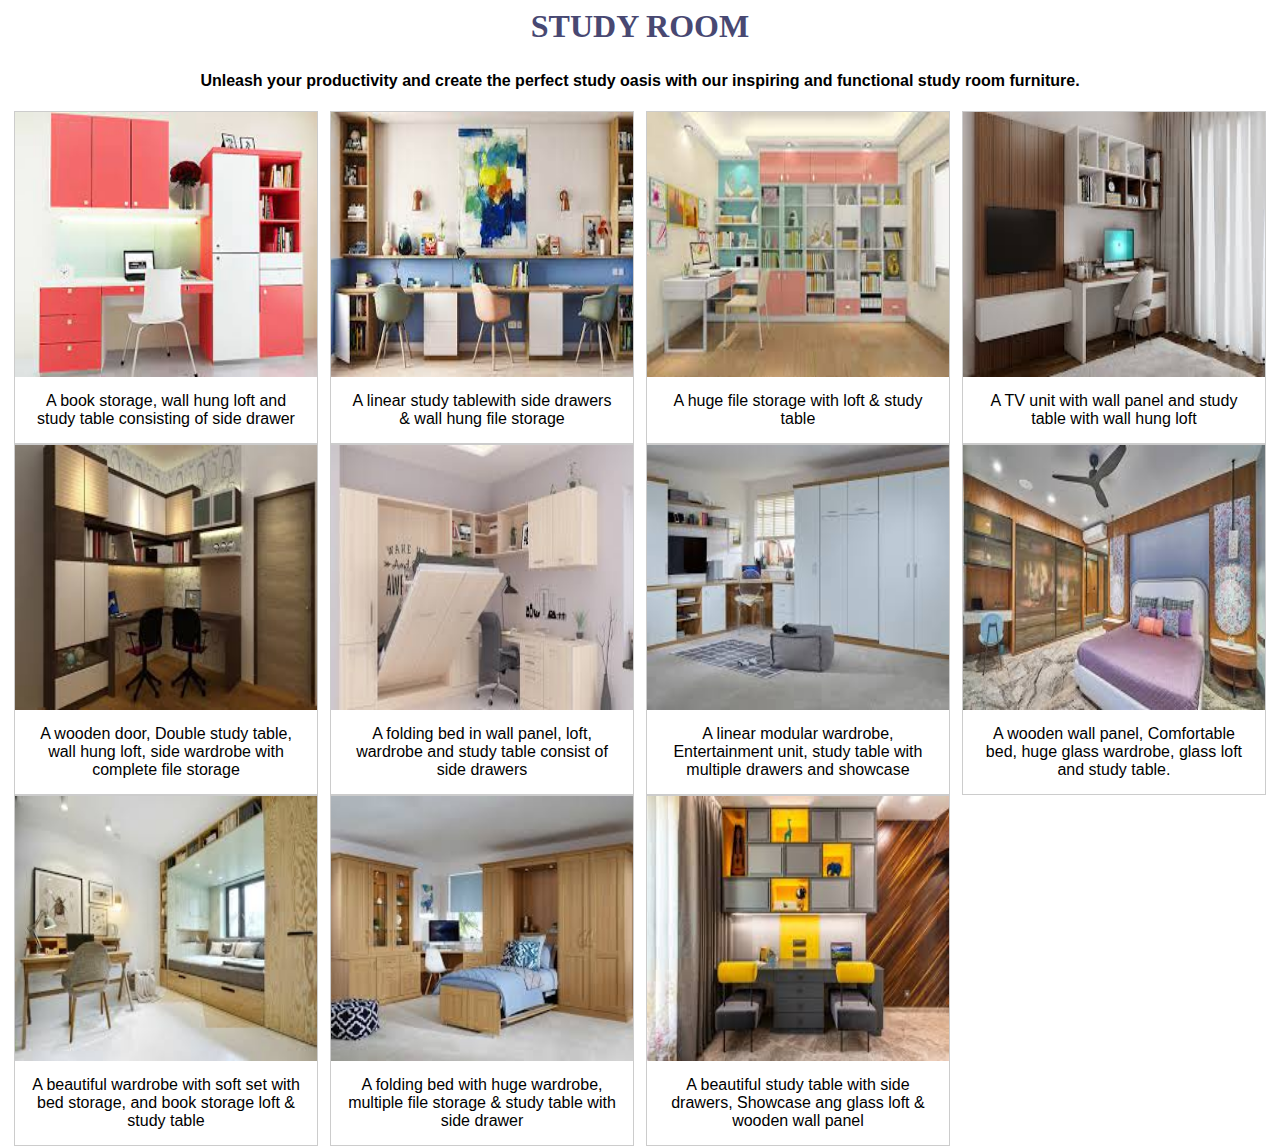
<file: study.html>
<html>

<head>
    <style>
        body h2 {
            text-align: center;
            color: #484872;
            font-size: 200%;
        }

        body h4 {
            text-align: center;
            font-family: 'Lucida Sans', 'Lucida Sans Regular', 'Lucida Grande', 'Lucida Sans Unicode', Geneva, Verdana, sans-serif;
            font-size: 100%;
        }

        div.gallery {
            border: 1px solid #ccc;
        }

        div.gallery:hover {
            border: 1px solid #777;
        }

        div.gallery img {
            width: 100%;
            height: 30%;
            padding: auto;
        }

        div.desc {
            padding: 15px;
            text-align: center;
            font-family: 'Segoe UI', Tahoma, Geneva, Verdana, sans-serif;
        }

        * {
            box-sizing: border-box;
        }

        .responsive {
            padding: 0 6px;
            float: left;
            width: 24.99999%;
        }

        @media only screen and (max-width: 700px) {
            .responsive {
                width: 49.99999%;
                margin: 6px 0;
            }
        }

        @media only screen and (max-width: 500px) {
            .responsive {
                width: 100%;
            }
        }

        .clearfix:after {
            content: "";
            display: table;
            clear: both;
        }
    </style>
</head>

<body>
    <h2>STUDY ROOM</h2>
    <h4>Unleash your productivity and create the perfect study oasis with our inspiring and functional study room furniture.</h4>
    <div class="responsive">
        <div class="gallery">
            <a target="_blank" href="css/study1.jpg">
                <img src="css/study1.jpg" alt="" width="500" height="500">
            </a>
            <div class="desc">A book storage, wall hung loft and study table consisting of side drawer</div>
        </div>
    </div>


    <div class="responsive">
        <div class="gallery">
            <a target="_blank" href="css/study2.jpg">
                <img src="css/study2.jpg" alt="" width="500" height="500">
            </a>
            <div class="desc">A linear study tablewith side drawers & wall hung file storage</div>
        </div>
    </div>

    <div class="responsive">
        <div class="gallery">
            <a target="_blank" href="css/study3.jpg">
                <img src="css/study3.jpg" alt="" width="500" height="500">
            </a>
            <div class="desc">A huge file storage with loft & study table</div>
        </div>
    </div>

    <div class="responsive">
        <div class="gallery">
            <a target="_blank" href="css/study4.jpg">
                <img src="css/study4.jpg" alt="" width="500" height="500">
            </a>
            <div class="desc">A TV unit with wall panel and study table with wall hung loft</div>
        </div>
    </div>
    <div class="responsive">
        <div class="gallery">
            <a target="_blank" href="css/study5.jpg">
                <img src="css/study5.jpg" alt="" width="500" height="500">
            </a>
            <div class="desc">A wooden door, Double study table, wall hung loft, side wardrobe with complete file storage</div>
        </div>
    </div>


    <div class="responsive">
        <div class="gallery">
            <a target="_blank" href="css/study6.jpg">
                <img src="css/study6.jpg" alt="" width="500" height="500">
            </a>
            <div class="desc">A folding bed in wall panel, loft, wardrobe and study table consist of side drawers</div>
        </div>
    </div>

    <div class="responsive">
        <div class="gallery">
            <a target="_blank" href="css/study7.jpg">
                <img src="css/study7.jpg" alt="" width="500" height="500">
            </a>
            <div class="desc">A linear modular wardrobe, Entertainment unit, study table with multiple drawers and showcase</div>
        </div>
    </div>

    <div class="responsive">
        <div class="gallery">
            <a target="_blank" href="css/study8.jpg">
                <img src="css/study8.jpg" alt="" width="500" height="500">
            </a>
            <div class="desc">A wooden wall panel, Comfortable bed, huge glass wardrobe, glass loft and study table.</div>
        </div>
    </div>

    <div class="responsive">
        <div class="gallery">
            <a target="_blank" href="css/study9.jpg">
                <img src="css/study9.jpg" alt="" width="500" height="500">
            </a>
            <div class="desc">A beautiful wardrobe with soft set with bed storage, and book storage loft & study table</div>
        </div>
    </div>

    <div class="responsive">
        <div class="gallery">
            <a target="_blank" href="css/study10.jpg">
                <img src="css/study10.jpg" alt="" width="500" height="500">
            </a>
            <div class="desc">A folding bed with huge wardrobe, multiple file storage & study table with side drawer</div>
        </div>
    </div>

    <div class="responsive">
        <div class="gallery">
            <a target="_blank" href="css/study11.jpg">
                <img src="css/study11.jpg" alt="" width="500" height="500">
            </a>
            <div class="desc">A beautiful study table with side drawers, Showcase ang glass loft & wooden wall panel</div>
        </div>
    </div>

</body>
</html>
</file>
<file: css/index.css>
/* 1st page background img */
@import url('https://fonts.googleapis.com/css2?family=Poppins');

* {
    margin: 0;
    padding: 0;
    box-sizing: border-box;
}

a {
    text-decoration: none;
}

body,
html {
    overflow-x: hidden;
}

/* navbar */
.navbar {
    position: absolute;
    top: 0;
    left: 0;
    display: flex;
    width: 100%;
    justify-content: space-between;
    padding: 20px;
    color: rgb(14, 14, 14);
}

.nav-links {
    display: flex;
    align-items: center;
    /* text-decoration: none; */
}

.nav-links li {
    margin: 0 30px;
    font-size: 20px;
}

header {
    width: 100vw;
    height: 100vh;
    background-image: url('./home.jpg');
    background-position: bottom;
    background-size: cover;
    display: flex;
    align-items: flex-end;
    justify-content: center;
}

.header-content {
    margin-bottom: 150px;
    color: rgb(9, 9, 9);
    text-align: center;
}

.header-content h2 {
    font-size: 4vmin
}

.line {
    width: 150px;
    height: 4px;
    background: #fc036b;
    margin: 10px auto;
    border-radius: 5px;
}

.header-content h1 {
    font-size: 7vmin;
    margin-top: 50px;
    margin-bottom: 30px;
}

.menu-btn {
    position: absolute;
    top: 30px;
    right: 30px;
    width: 40px;
    cursor: pointer;
    display: none;
}

/* about us */

.content-col {
    width: 100%;
}

img-col {
    width: 60%;
}

.about-us .img-gallery {
    display: flex;
    flex-wrap: wrap;
    flex-direction: row;
    width: 100%;
    align-items: center;
    padding-top: 30%;
}

.img-gallery img {
    max-width: 300px;
    padding: 1%;
    padding-top: 2%;

}

.content-col h1 {
    font-size: 7vmin;
    color: #484872;

}

.content-col h2 {
    padding-top: 3%;
    font-size: 6vmin;
}

.content-col .line {
    align-items: center;
}

.content-col p {
    font-size: 16px;
    margin-top: -30px;
    margin: 30px auto;
    font-family:  'Pacifico', cursive;
}

/* services */
section {
    margin: 80px auto;
}

.title {
    text-align: center;
    font-size: 4vmin;
    color: #49497e;
}

.row {
    display: flex;
    align-items: start;
    padding-top: 2%;
    width: 100%;
    justify-content: space-between;

}

.row .col {
    display: flex;
    flex-direction: column;
    align-items: center;
    padding: 2%;
}

.row .col .pic {
    padding: 5%;
    border: 5px solid green;
}

h4 {
    font-size: 3vmin;
    margin: 20px auto;
    padding: 5%;

}

/* products */
h2 {
    text-align: center;
    font-size: 7vmin;
    color: #484872;
}

.all-products {
    display: flex;
    align-items: center;
    justify-content: center;
    flex-wrap: wrap;
}

.product .line {
    align-items: center;

}

.product {
    overflow: hidden;
    background: #ffffff;
    color: #21201e;
    text-align: center;
    width: 240px;
    height: 400px;
    padding-bottom: 2rem;
    display: flex;
    flex-direction: column;
    align-items: center;
    justify-content: center;
    border-radius: 1.2rem;
    margin: 2rem;
}

.product .product-title,
.product .product-price {
    font-size: 18px;
}

.product:hover img {
    scale: 1.1;
}

.product:hover {
    box-shadow: 5px 15px 25px #eeeeee;
}

.product img {
    height: 200px;
    /* margin: 1rem; */
    transition: all 0.3s;
}

.product a:link,
.product a:visited {
    color: #ececec;
    display: inline-block;
    text-decoration: none;
    background-color: #2c3e50;
    padding: 1.2rem 3rem;
    border-radius: 1rem;
    margin-top: 1rem;
    font-size: 14px;
    transition: all 0.2s;
}

.product a:hover {
    transform: scale(1.1);
}

/* gallery */







/* footer */
.footer {
    width: 100%;
    min-height: 100px;
    padding: 20px 80px;
    margin: 0;
    background: #484872;
    text-align: center;
}

.footer p {
    color: whitesmoke;
    margin: 20px auto;
}

/* mobile devices */
@media only screen and (max-width: 600px) {
    .menu-btn {
        display: block;
    }

    .navbar {
        padding: 0;
    }

    .logo {
        position: absolute;
        top: 30px;
        left: 30px;
        width: 200px;
        height: 50px;
    }

    .nav-links {
        flex-direction: column;
        width: 100%;
        height: 100vh;
        justify-content: center;
        background: #f7f7f9;
        margin-top: -900px;
        transition: all 0.5s ease;
    }

    .mobile-menu {
        margin-top: 0px;
        border-bottom-right-radius: 30%;
    }

    .nav-links li {
        margin: 30px auto;
    }
    /* about */
    .about-us .img-gallery {
        display: flex;
        flex-wrap: wrap;
        flex-direction: row;
        width: 100%;
        align-items: center;
        padding-top: 0%;
    }
    .img-gallery img {
        max-width: 300px;
        /* padding: 1%; */
        /* padding-top: 2%; */
    
    }
    .content-col h1 {
        font-size: 6vmin;
        color: #484872;
    
    }
    .content-col p {
        font-size: 12px;
        margin-top: -30px;
        margin: 30px auto;
        font-family:  'Pacifico', cursive;
        padding-left: 2%;
        padding-right: 2%;

    }
    .content-col h2 {
        padding-top: 3%;
        font-size: 4vmin;
    }
    /* services */
    .row {
        flex-direction: column;
    }

    .row .col {
        margin: 20px auto;
    }

    .col .pic {
        max-width: 90%;
    }
}
</file>
<file: css/gallery/gallery.css>
*{
    margin: 0;
    padding: 0;
    box-sizing: border-box;
    font-family: Arial, Helvetica, sans-serif;
}

h2{
    text-align: center;
    font-size: 30px;
    margin: 15px;
}
body h4 {
    text-align: center;
    font-family: 'Lucida Sans', 'Lucida Sans Regular', 'Lucida Grande', 'Lucida Sans Unicode', Geneva, Verdana, sans-serif;
    font-size: 100%;
}
.gallery{
    margin: 30px;
    display: grid;
    grid-template-columns: repeat(auto-fit, minmax(250px,1fr));
    grid-gap: 0.5rem;
    grid-auto-flow: dense;

}

.gallery .image{
    min-height: 150px;

}

.gallery .image img{
    width: 100%;
    height: 200px;
    object-fit: cover;
    border-radius: 5px;
}
</file>
